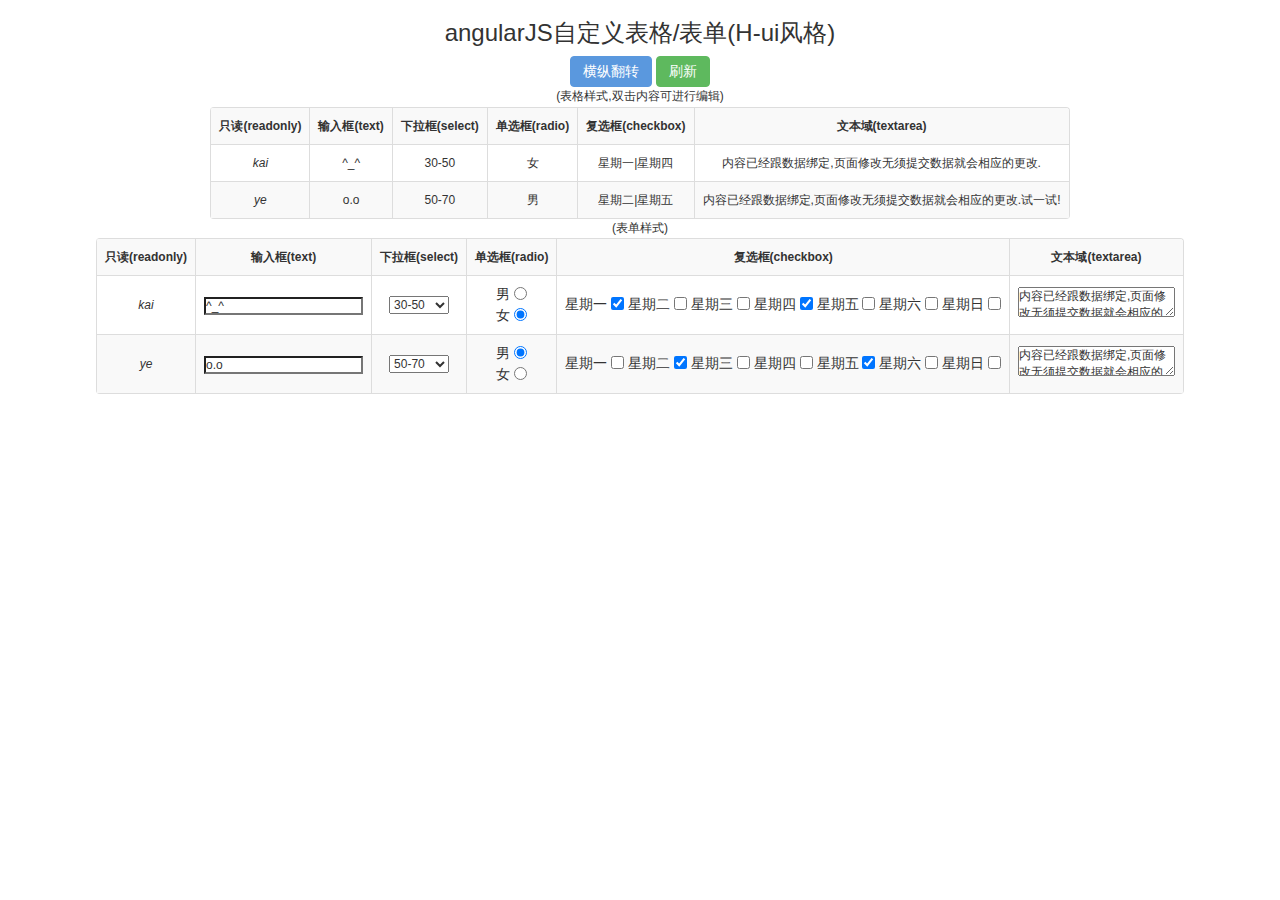
<file: index.html>
<!--Created by luckyqqk on 2015/11/13.-->
<!DOCTYPE html>
<html>
<head>
<meta charset="utf-8">
<script src="js/jquery.min.js"></script>
<script src="js/angular.min.js"></script>
<script src="js/bootstrap-modal.js"></script>
<script src="js/bootstrap-modalmanager.js"></script>
<script src="js/custom-html-label.js"></script>
<script src="test.js"></script>
<link rel="stylesheet" href="css/H-ui.min.css">
</head>
<body>
	<h3 align="center">angularJS自定义表格/表单(H-ui风格)</h3>
	<div class="container">
		<div ng-app="testApp" ng-controller="testController">
			<html-layer></html-layer>
			<div align="center">
				<button ng-click="changeWise()" class="btn btn-primary radius">横纵翻转</button>
				<a type="button" href="javascript:location.replace(location.href);" class="btn btn-success radius">刷新</a>
			</div>
			<div align="center">
				(表格样式,双击内容可进行编辑)
				<html-table></html-table>
			</div>
			<div align="center">
				(表单样式)
				<html-form></html-form>
			</div>
		</div>
	</div>
</body>
</html>
</file>
<file: css/H-ui.min.css>
/* -----------H-ui前端框架-------------
* H-ui.css v2.1.36
* http://www.h-ui.net/
* Created & Modified by guojunhui
* Date modified 2015.11.18
*
* Copyright 2013-2015 北京颖杰联创科技有限公司 All rights reserved.
* Licensed under MIT license.
* http://opensource.org/licenses/MIT
*
*/
@charset "utf-8";
* {
    word-wrap: break-word
}

html, body, h1, h2, h3, h4, h5, h6, hr, p, iframe, dl, dt, dd, ul, ol, li, pre, form, button, input, textarea, th, td, fieldset {
    margin: 0;
    padding: 0
}

ul, ol, dl {
    list-style-type: none
}

html, body {
    *position: static
}

html {
    font-family: sans-serif;
    -webkit-text-size-adjust: 100%;
    -ms-text-size-adjust: 100%
}

address, caption, cite, code, dfn, em, th, var {
    font-style: normal;
    font-weight: 400
}

input, button, textarea, select, optgroup, option {
    font-family: inherit;
    font-size: inherit;
    font-style: inherit;
    font-weight: inherit
}

input, button {
    overflow: visible;
    vertical-align: middle;
    outline: 0
}

input[type="submit"], input[type="reset"], input[type="button"], input[type="text"], input[type="password"] {
    -webkit-appearance: none;
    outline: 0
}

body, th, td, button, input, select, textarea {
    font-family: "Microsoft Yahei", "Hiragino Sans GB", "Helvetica Neue", Helvetica, tahoma, arial, "WenQuanYi Micro Hei", Verdana, sans-serif, "\5B8B\4F53";
    font-size: 12px;
    color: #333;
    -webkit-font-smoothing: antialiased;
    -moz-osx-font-smoothing: grayscale
}

body {
    line-height: 1.6
}

h1, h2, h3, h4, h5, h6 {
    font-size: 100%
}

a, area {
    outline: 0;
    blr: expression(this.onFocus=this.blur())
}

a {
    text-decoration: none;
    cursor: pointer
}

a:hover {
    text-decoration: underline;
    outline: 0
}

a.ie6:hover {
    zoom: 1
}

a:focus {
    outline: 0
}

a:hover, a:active {
    outline: 0
}

:focus {
    outline: 0
}

sub, sup {
    vertical-align: baseline
}

button, input[type="button"], input[type="submit"] {
    line-height: normal !important
}

img {
    border: 0;
    vertical-align: middle
}

a img, img {
    -ms-interpolation-mode: bicubic
}

* html {
    overflow: -moz-scrollbars-vertical;
    zoom: expression(function(ele){ele.style.zoom = "1";document.execCommand("BackgroundImageCache",false,true)}(this))
}

header, footer, section, aside, details, menu, article, section, nav, address, hgroup, figure, figcaption, legend {
    display: block;
    margin: 0;
    padding: 0
}

time {
    display: inline
}

audio, canvas, video {
    display: inline-block;
    *display: inline;
    *zoom: 1
}

audio:not([controls]) {
    display: none
}

legend {
    width: 100%;
    margin-bottom: 20px;
    font-size: 21px;
    line-height: 40px;
    border: 0;
    border-bottom: 1px solid #e5e5e5
}

legend small {
    font-size: 15px;
    color: #999
}

svg:not(:root) {
    overflow: hidden
}

fieldset {
    border-width: 0;
    padding: .35em .625em .75em;
    margin: 0 2px;
    border: 1px solid #c0c0c0
}

input[type="number"]::-webkit-inner-spin-button, input[type="number"]::-webkit-outer-spin-button {
    height: auto
}

input[type="search"] {
    -webkit-appearance: textfield
}

input[type="search"]::-webkit-search-cancel-button, input[type="search"]::-webkit-search-decoration {
    -webkit-appearance: none
}

.cl:after, .clearfix:after {
    content: "\20";
    display: block;
    height: 0;
    clear: both;
    visibility: hidden
}

.cl, .clearfix {
    zoom: 1
}

.row {
    box-sizing: border-box
}

[class^="col-"], [class*=" col-"] {
    box-sizing: border-box;
    float: left;
    min-height: 1px;
    position: relative
}

.col-1 {
    width: 8.33333%
}

.col-2 {
    width: 16.66667%
}

.col-3 {
    width: 25%
}

.col-4 {
    width: 33.33333%
}

.col-5 {
    width: 41.66667%
}

.col-6 {
    width: 50%
}

.col-7 {
    width: 58.33333%
}

.col-8 {
    width: 66.66667%
}

.col-9 {
    width: 75%
}

.col-10 {
    width: 83.33333%
}

.col-11 {
    width: 91.66667%
}

.col-12 {
    width: 100%
}

.col-offset-0 {
    margin-left: 0
}

.col-offset-1 {
    margin-left: 8.33333%
}

.col-offset-2 {
    margin-left: 16.66667%
}

.col-offset-3 {
    margin-left: 25%
}

.col-offset-4 {
    margin-left: 33.33333%
}

.col-offset-5 {
    margin-left: 41.66667%
}

.col-offset-6 {
    margin-left: 50%
}

.col-offset-7 {
    margin-left: 58.33333%
}

.col-offset-8 {
    margin-left: 66.66667%
}

.col-offset-9 {
    margin-left: 75%
}

.col-offset-10 {
    margin-left: 83.33333%
}

.col-offset-11 {
    margin-left: 91.66667%
}

.col-push-0 {
    position: relative;
    left: 0;
    right: auto
}

.col-pull-0 {
    right: 0;
    left: auto
}

.col-push-1 {
    left: 8.33333%;
    right: auto
}

.col-pull-1 {
    right: 8.33333%;
    left: auto
}

.col-push-2 {
    left: 16.66667%;
    right: auto
}

.col-pull-2 {
    right: 16.66667%;
    left: auto
}

.col-push-3 {
    left: 25%;
    right: auto
}

.col-pull-3 {
    right: 25%;
    left: auto
}

.col-push-4 {
    left: 33.33333%;
    right: auto
}

.col-pull-4 {
    right: 33.33333%;
    left: auto
}

.col-push-5 {
    left: 41.66667%;
    right: auto
}

.col-pull-5 {
    right: 41.66667%;
    left: auto
}

.col-push-6 {
    left: 50%;
    right: auto
}

.col-pull-6 {
    right: 50%;
    left: auto
}

.col-push-7 {
    left: 58.33333%;
    right: auto
}

.col-pull-7 {
    right: 58.33333%;
    left: auto
}

.col-push-8 {
    left: 66.66667%;
    right: auto
}

.col-pull-8 {
    right: 66.66667%;
    left: auto
}

.col-push-9 {
    left: 75%;
    right: auto
}

.col-pull-9 {
    right: 75%;
    left: auto
}

.col-push-10 {
    left: 83.33333%;
    right: auto
}

.col-pull-10 {
    right: 83.33333%;
    left: auto
}

.col-push-11 {
    left: 91.66667%;
    right: auto
}

.col-pull-11 {
    right: 91.66667%;
    left: auto
}

.col-1-1 {
    width: 100%
}

.col-2-1 {
    width: 50%
}

.col-3-1 {
    width: 33.333333%
}

.col-3-2 {
    width: 66.666667%
}

.col-4-1 {
    width: 25%
}

.col-4-3 {
    width: 75%
}

.col-5-1 {
    width: 20%
}

.col-5-2 {
    width: 40%
}

.col-5-3 {
    width: 60%
}

.col-5-4 {
    width: 80%
}

.col-6-1 {
    width: 16.666667%
}

.col-6-5 {
    width: 83.333333%
}

@media (max-width: 767px) {
    .responsive [class^="col-"], .responsive [class*=" col-"] {
        float: none !important;
        width: auto !important
    }

    .responsive [class^="col-offset-"], .responsive [class*=" col-offset-"] {
        margin-left: 0 !important
    }
}

@media (min-width: 768px) {
    .col-sm-1, .col-sm-10, .col-sm-11, .col-sm-12, .col-sm-2, .col-sm-3, .col-sm-4, .col-sm-5, .col-sm-6, .col-sm-7, .col-sm-8, .col-sm-9 {
        float: left
    }

    .col-sm-12 {
        width: 100%
    }

    .col-sm-11 {
        width: 91.66666666666666%
    }

    .col-sm-10 {
        width: 83.33333333333334%
    }

    .col-sm-9 {
        width: 75%
    }

    .col-sm-8 {
        width: 66.66666666666666%
    }

    .col-sm-7 {
        width: 58.333333333333336%
    }

    .col-sm-6 {
        width: 50%
    }

    .col-sm-5 {
        width: 41.66666666666667%
    }

    .col-sm-4 {
        width: 33.33333333333333%
    }

    .col-sm-3 {
        width: 25%
    }

    .col-sm-2 {
        width: 16.666666666666664%
    }

    .col-sm-1 {
        width: 8.333333333333332%
    }

    .col-sm-pull-12 {
        right: 100%
    }

    .col-sm-pull-11 {
        right: 91.66666666666666%
    }

    .col-sm-pull-10 {
        right: 83.33333333333334%
    }

    .col-sm-pull-9 {
        right: 75%
    }

    .col-sm-pull-8 {
        right: 66.66666666666666%
    }

    .col-sm-pull-7 {
        right: 58.333333333333336%
    }

    .col-sm-pull-6 {
        right: 50%
    }

    .col-sm-pull-5 {
        right: 41.66666666666667%
    }

    .col-sm-pull-4 {
        right: 33.33333333333333%
    }

    .col-sm-pull-3 {
        right: 25%
    }

    .col-sm-pull-2 {
        right: 16.666666666666664%
    }

    .col-sm-pull-1 {
        right: 8.333333333333332%
    }

    .col-sm-pull-0 {
        right: 0
    }

    .col-sm-push-12 {
        left: 100%
    }

    .col-sm-push-11 {
        left: 91.66666666666666%
    }

    .col-sm-push-10 {
        left: 83.33333333333334%
    }

    .col-sm-push-9 {
        left: 75%
    }

    .col-sm-push-8 {
        left: 66.66666666666666%
    }

    .col-sm-push-7 {
        left: 58.333333333333336%
    }

    .col-sm-push-6 {
        left: 50%
    }

    .col-sm-push-5 {
        left: 41.66666666666667%
    }

    .col-sm-push-4 {
        left: 33.33333333333333%
    }

    .col-sm-push-3 {
        left: 25%
    }

    .col-sm-push-2 {
        left: 16.666666666666664%
    }

    .col-sm-push-1 {
        left: 8.333333333333332%
    }

    .col-sm-push-0 {
        left: 0
    }

    .col-sm-offset-12 {
        margin-left: 100%
    }

    .col-sm-offset-11 {
        margin-left: 91.66666666666666%
    }

    .col-sm-offset-10 {
        margin-left: 83.33333333333334%
    }

    .col-sm-offset-9 {
        margin-left: 75%
    }

    .col-sm-offset-8 {
        margin-left: 66.66666666666666%
    }

    .col-sm-offset-7 {
        margin-left: 58.333333333333336%
    }

    .col-sm-offset-6 {
        margin-left: 50%
    }

    .col-sm-offset-5 {
        margin-left: 41.66666666666667%
    }

    .col-sm-offset-4 {
        margin-left: 33.33333333333333%
    }

    .col-sm-offset-3 {
        margin-left: 25%
    }

    .col-sm-offset-2 {
        margin-left: 16.666666666666664%
    }

    .col-sm-offset-1 {
        margin-left: 8.333333333333332%
    }

    .col-sm-offset-0 {
        margin-left: 0
    }
}

@media (min-width: 992px) {
    .col-md-1, .col-md-10, .col-md-11, .col-md-12, .col-md-2, .col-md-3, .col-md-4, .col-md-5, .col-md-6, .col-md-7, .col-md-8, .col-md-9 {
        float: left
    }

    .col-md-12 {
        width: 100%
    }

    .col-md-11 {
        width: 91.66666666666666%
    }

    .col-md-10 {
        width: 83.33333333333334%
    }

    .col-md-9 {
        width: 75%
    }

    .col-md-8 {
        width: 66.66666666666666%
    }

    .col-md-7 {
        width: 58.333333333333336%
    }

    .col-md-6 {
        width: 50%
    }

    .col-md-5 {
        width: 41.66666666666667%
    }

    .col-md-4 {
        width: 33.33333333333333%
    }

    .col-md-3 {
        width: 25%
    }

    .col-md-2 {
        width: 16.666666666666664%
    }

    .col-md-1 {
        width: 8.333333333333332%
    }

    .col-md-pull-12 {
        right: 100%
    }

    .col-md-pull-11 {
        right: 91.66666666666666%
    }

    .col-md-pull-10 {
        right: 83.33333333333334%
    }

    .col-md-pull-9 {
        right: 75%
    }

    .col-md-pull-8 {
        right: 66.66666666666666%
    }

    .col-md-pull-7 {
        right: 58.333333333333336%
    }

    .col-md-pull-6 {
        right: 50%
    }

    .col-md-pull-5 {
        right: 41.66666666666667%
    }

    .col-md-pull-4 {
        right: 33.33333333333333%
    }

    .col-md-pull-3 {
        right: 25%
    }

    .col-md-pull-2 {
        right: 16.666666666666664%
    }

    .col-md-pull-1 {
        right: 8.333333333333332%
    }

    .col-md-pull-0 {
        right: 0
    }

    .col-md-push-12 {
        left: 100%
    }

    .col-md-push-11 {
        left: 91.66666666666666%
    }

    .col-md-push-10 {
        left: 83.33333333333334%
    }

    .col-md-push-9 {
        left: 75%
    }

    .col-md-push-8 {
        left: 66.66666666666666%
    }

    .col-md-push-7 {
        left: 58.333333333333336%
    }

    .col-md-push-6 {
        left: 50%
    }

    .col-md-push-5 {
        left: 41.66666666666667%
    }

    .col-md-push-4 {
        left: 33.33333333333333%
    }

    .col-md-push-3 {
        left: 25%
    }

    .col-md-push-2 {
        left: 16.666666666666664%
    }

    .col-md-push-1 {
        left: 8.333333333333332%
    }

    .col-md-push-0 {
        left: 0
    }

    .col-md-offset-12 {
        margin-left: 100%
    }

    .col-md-offset-11 {
        margin-left: 91.66666666666666%
    }

    .col-md-offset-10 {
        margin-left: 83.33333333333334%
    }

    .col-md-offset-9 {
        margin-left: 75%
    }

    .col-md-offset-8 {
        margin-left: 66.66666666666666%
    }

    .col-md-offset-7 {
        margin-left: 58.333333333333336%
    }

    .col-md-offset-6 {
        margin-left: 50%
    }

    .col-md-offset-5 {
        margin-left: 41.66666666666667%
    }

    .col-md-offset-4 {
        margin-left: 33.33333333333333%
    }

    .col-md-offset-3 {
        margin-left: 25%
    }

    .col-md-offset-2 {
        margin-left: 16.666666666666664%
    }

    .col-md-offset-1 {
        margin-left: 8.333333333333332%
    }

    .col-md-offset-0 {
        margin-left: 0
    }
}

@media (min-width: 1200px) {
    .col-lg-1, .col-lg-10, .col-lg-11, .col-lg-12, .col-lg-2, .col-lg-3, .col-lg-4, .col-lg-5, .col-lg-6, .col-lg-7, .col-lg-8, .col-lg-9 {
        float: left
    }

    .col-lg-12 {
        width: 100%
    }

    .col-lg-11 {
        width: 91.66666666666666%
    }

    .col-lg-10 {
        width: 83.33333333333334%
    }

    .col-lg-9 {
        width: 75%
    }

    .col-lg-8 {
        width: 66.66666666666666%
    }

    .col-lg-7 {
        width: 58.333333333333336%
    }

    .col-lg-6 {
        width: 50%
    }

    .col-lg-5 {
        width: 41.66666666666667%
    }

    .col-lg-4 {
        width: 33.33333333333333%
    }

    .col-lg-3 {
        width: 25%
    }

    .col-lg-2 {
        width: 16.666666666666664%
    }

    .col-lg-1 {
        width: 8.333333333333332%
    }

    .col-lg-pull-12 {
        right: 100%
    }

    .col-lg-pull-11 {
        right: 91.66666666666666%
    }

    .col-lg-pull-10 {
        right: 83.33333333333334%
    }

    .col-lg-pull-9 {
        right: 75%
    }

    .col-lg-pull-8 {
        right: 66.66666666666666%
    }

    .col-lg-pull-7 {
        right: 58.333333333333336%
    }

    .col-lg-pull-6 {
        right: 50%
    }

    .col-lg-pull-5 {
        right: 41.66666666666667%
    }

    .col-lg-pull-4 {
        right: 33.33333333333333%
    }

    .col-lg-pull-3 {
        right: 25%
    }

    .col-lg-pull-2 {
        right: 16.666666666666664%
    }

    .col-lg-pull-1 {
        right: 8.333333333333332%
    }

    .col-lg-pull-0 {
        right: 0
    }

    .col-lg-push-12 {
        left: 100%
    }

    .col-lg-push-11 {
        left: 91.66666666666666%
    }

    .col-lg-push-10 {
        left: 83.33333333333334%
    }

    .col-lg-push-9 {
        left: 75%
    }

    .col-lg-push-8 {
        left: 66.66666666666666%
    }

    .col-lg-push-7 {
        left: 58.333333333333336%
    }

    .col-lg-push-6 {
        left: 50%
    }

    .col-lg-push-5 {
        left: 41.66666666666667%
    }

    .col-lg-push-4 {
        left: 33.33333333333333%
    }

    .col-lg-push-3 {
        left: 25%
    }

    .col-lg-push-2 {
        left: 16.666666666666664%
    }

    .col-lg-push-1 {
        left: 8.333333333333332%
    }

    .col-lg-push-0 {
        left: 0
    }

    .col-lg-offset-12 {
        margin-left: 100%
    }

    .col-lg-offset-11 {
        margin-left: 91.66666666666666%
    }

    .col-lg-offset-10 {
        margin-left: 83.33333333333334%
    }

    .col-lg-offset-9 {
        margin-left: 75%
    }

    .col-lg-offset-8 {
        margin-left: 66.66666666666666%
    }

    .col-lg-offset-7 {
        margin-left: 58.333333333333336%
    }

    .col-lg-offset-6 {
        margin-left: 50%
    }

    .col-lg-offset-5 {
        margin-left: 41.66666666666667%
    }

    .col-lg-offset-4 {
        margin-left: 33.33333333333333%
    }

    .col-lg-offset-3 {
        margin-left: 25%
    }

    .col-lg-offset-2 {
        margin-left: 16.666666666666664%
    }

    .col-lg-offset-1 {
        margin-left: 8.333333333333332%
    }

    .col-lg-offset-0 {
        margin-left: 0
    }
}

.Hui-wraper, .wp, .container {
    margin-left: auto;
    margin-right: auto;
    text-align: left
}

.container-fluid {
    width: 100%
}

.sd {
    float: right
}

.ct2 .mn {
    float: left
}

.ct2 .sd {
    float: right
}

.ct2_r .leftmenu {
    float: left
}

.ct2_r .mn {
    float: right
}

.ct3 .app {
    float: left;
    margin-right: 20px
}

.ct3 .mn {
    float: left;
    border-left: solid 1px #ddd
}

.ct3 .sd {
    float: right
}

.w-1000 {
    width: 1000px
}

.w-980 {
    width: 980px
}

.w-300 {
    width: 300px
}

.w-200 {
    width: 200px
}

@media (max-width: 1000px) {
    .Hui-wraper, .wp, .container {
        width: auto !important;
        padding: 0 10px !important
    }
}

@media print {
    .Hui-wraper, .container {
        width: auto
    }
}

h1, h2, h3, h4, h5, h6 {
    font-weight: 500;
    line-height: 1.1;
    color: inherit
}

h1 small, h2 small, h3 small, h4 small, h5 small, h6 small, h1 .small, h2 .small, h3 .small, h4 .small, h5 .small, h6 .small {
    font-weight: 400;
    line-height: 1;
    color: #999
}

h1, h2, h3 {
    padding-top: 20px;
    padding-bottom: 10px
}

h1 small, h2 small, h3 small, h1 .small, h2 .small, h3 .small {
    font-size: 65%
}

h4, h5, h6 {
    margin-top: 10px;
    margin-bottom: 10px
}

h4 small, h5 small, h6 small, h4 .small, h5 .small, h6 .small {
    font-size: 75%
}

h1 {
    font-size: 36px
}

h2 {
    font-size: 30px
}

h3 {
    font-size: 24px
}

h4 {
    font-size: 18px
}

h5 {
    font-size: 14px
}

h6 {
    font-size: 12px
}

p {
    margin-bottom: 10px
}

small {
    font-size: 85%
}

b, strong {
    font-weight: bold
}

em {
    font-style: italic
}

cite {
    font-style: normal
}

mark {
    color: #000;
    background: #ff0
}

dfn {
    font-style: italic
}

del {
    font-family: Simsun
}

code, kbd, pre, samp {
    font-family: monospace, serif;
    font-size: 1em
}

pre {
    white-space: pre-wrap
}

.uppercase {
    text-transform: uppercase
}

.lowercase {
    text-transform: lowercase
}

.capitalize {
    text-transform: capitalize
}

.en {
    font-family: Arial !important
}

.text-l {
    text-align: left
}

.text-r {
    text-align: right
}

.text-c {
    text-align: center
}

.va * {
    vertical-align: sub !important;
    *vertical-align: middle !important;
    _vertical-align: middle !important
}

.va-t {
    vertical-align: top !important
}

.va-m {
    vertical-align: middle !important
}

.va-b {
    vertical-align: bottom !important
}

.pos-r {
    position: relative
}

.pos-a {
    position: absolute
}

.pos-f {
    position: fixed
}

.l, .f-l {
    float: left !important;
    _display: inline
}

.r, .f-r {
    float: right !important;
    _display: inline
}

[class*="span"].r, [class*="span"].f-r {
    float: right
}

.left {
    left: 0;
    right: auto
}

.right {
    right: 0;
    left: auto
}

.top {
    top: auto;
    bottom: 0
}

.bottom {
    top: 0;
    bottom: auto
}

.text-overflow {
    overflow: hidden;
    text-overflow: ellipsis;
    white-space: nowrap
}

.line {
    font-size: 0;
    line-height: 0;
    border-top: solid 1px #eee;
    float: none
}

.mt-5 {
    margin-top: 5px
}

.mt-10 {
    margin-top: 10px
}

.mt-15 {
    margin-top: 15px
}

.mt-20 {
    margin-top: 20px
}

.mt-25 {
    margin-top: 25px
}

.mt-30 {
    margin-top: 30px
}

.mt-35 {
    margin-top: 35px
}

.mt-40 {
    margin-top: 40px
}

.mt-50 {
    margin-top: 50px
}

.mb-5 {
    margin-bottom: 5px
}

.mb-10 {
    margin-bottom: 10px
}

.mb-15 {
    margin-bottom: 15px
}

.mb-20 {
    margin-bottom: 20px
}

.mb-30 {
    margin-bottom: 30px
}

.mb-40 {
    margin-bottom: 40px
}

.mb-50 {
    margin-bottom: 50px
}

.ml-5 {
    margin-left: 5px
}

.ml-10 {
    margin-left: 10px
}

.ml-15 {
    margin-left: 15px
}

.ml-20 {
    margin-left: 20px
}

.ml-30 {
    margin-left: 30px
}

.ml-40 {
    margin-left: 40px
}

.ml-50 {
    margin-left: 50px
}

.mr-5 {
    margin-right: 5px
}

.mr-10 {
    margin-right: 10px
}

.mr-15 {
    margin-right: 15px
}

.mr-20 {
    margin-right: 20px
}

.mr-30 {
    margin-right: 30px
}

.mr-40 {
    margin-right: 40px
}

.mr-50 {
    margin-right: 50px
}

.pt-5 {
    padding-top: 5px
}

.pt-10 {
    padding-top: 10px
}

.pt-20 {
    padding-top: 20px
}

.pb-5 {
    padding-bottom: 5px
}

.pb-10 {
    padding-bottom: 10px
}

.pb-20 {
    padding-bottom: 20px
}

.pl-5 {
    padding-left: 5px
}

.pl-10 {
    padding-left: 10px
}

.pl-20 {
    padding-left: 20px
}

.pr-5 {
    padding-right: 5px
}

.pr-10 {
    padding-right: 10px
}

.pr-20 {
    padding-right: 20px
}

.pd-5 {
    padding: 5px
}

.pd-10 {
    padding: 10px
}

.pd-15 {
    padding: 15px
}

.pd-20 {
    padding: 20px
}

.pd-30 {
    padding: 30px
}

.pd-40 {
    padding: 40px
}

.bk-gray {
    border: solid 1px #eee
}

.radius {
    border-radius: 4px;
    overflow: hidden
}

.size-MINI.radius {
    border-radius: 3px
}

.size-L.radius {
    border-radius: 5px
}

.size-XL.radius {
    border-radius: 6px
}

.round {
    border-radius: 50%;
    overflow: hidden
}

.box-shadow {
    -webkit-box-shadow: 0 1px 2px rgba(0, 0, 0, 0.1);
    box-shadow: 0 1px 2px rgba(0, 0, 0, 0.1)
}

.text-shadow {
    -webkit-text-shadow: 0 0 2px rgba(0, 0, 0, 0.2);
    text-shadow: 0 0 2px rgba(0, 0, 0, 0.2)
}

.pipe {
    margin: 0 5px;
    color: #CCC;
    font-size: 10px !important
}

.f-12 {
    font-size: 12px
}

.f-14 {
    font-size: 14px
}

.f-16 {
    font-size: 16px
}

.f-18 {
    font-size: 18px
}

.f-20 {
    font-size: 20px
}

.f-24 {
    font-size: 24px
}

.f-26 {
    font-size: 26px
}

.f-28 {
    font-size: 28px
}

.f-30 {
    font-size: 30px
}

.lh-16 {
    line-height: 16px
}

.lh-18 {
    line-height: 18px
}

.lh-20 {
    line-height: 20px
}

.lh-22 {
    line-height: 22px
}

.lh-24 {
    line-height: 24px
}

.lh-26 {
    line-height: 26px
}

.lh-28 {
    line-height: 28px
}

.lh-30 {
    line-height: 30px
}

.l16 {
    line-height: 16px
}

.l18 {
    line-height: 18px
}

.l20 {
    line-height: 20px
}

.l22 {
    line-height: 22px
}

.l-24 {
    line-height: 24px
}

.l-26 {
    line-height: 26px
}

.l-28 {
    line-height: 28px
}

.l-30 {
    line-height: 30px
}

body {
    background-color: #fff;
    color: #333
}

.bg-fff {
    background-color: #fff
}

a {
    color: #333
}

a:hover {
    color: #06c
}

.c-primary, .c-primary a, a.c-primary {
    color: #5a98de
}

.c-primary a:hover, a.c-primary:hover {
    color: #5a98de
}

.c-secondary, .c-secondary a, a.c-secondary {
    color: #555
}

.c-secondary a:hover, a.c-secondary:hover {
    color: #555
}

.c-success, .c-success a, a.c-success {
    color: #5eb95e
}

.c-success a:hover, a.c-success:hover {
    color: #5eb95e
}

.c-danger, .c-danger a, a.c-danger {
    color: #dd514c
}

.c-danger a:hover, a.c-danger:hover {
    color: #dd514c
}

.c-warning, .c-warning a, a.c-warning {
    color: #f37b1d
}

.c-warning a:hover, a.c-warning:hover {
    color: #f37b1d
}

.c-error, .c-error a, a.c-error {
    color: #c00
}

.c-error a:hover, a.c-error:hover {
    color: #c00
}

.c-333, .c-333 a, a.c-333 {
    color: #333
}

.c-333 a:hover, a.c-333:hover {
    color: #333
}

.c-666, .c-666 a, a.c-666 {
    color: #666
}

.c-666 a:hover, a.c-666:hover {
    color: #666
}

.c-999, .c-999 a, a.c-999 {
    color: #999
}

.c-999 a:hover, a.c-999:hover {
    color: #999
}

.c-red, .c-red a, a.c-red {
    color: red
}

.c-red a:hover, a.c-red:hover {
    color: red
}

.c-green, .c-green a, a.c-green {
    color: green
}

.c-red a:hover, a.c-red:hover {
    color: green
}

.c-blue, .c-blue a, a.c-blue {
    color: blue
}

.c-blue a:hover, a.c-blue:hover {
    color: blue
}

.c-white, .c-white a, a.c-white {
    color: white
}

.c-white a:hover, a.c-white:hover {
    color: white
}

.c-black, .c-black a {
    color: black
}

.c-black a:hover, a.c-black:hover {
    color: black
}

.c-orange, .c-orange a, a.c-orange {
    color: orange
}

.c-orange a:hover, a.c-orange:hover {
    color: orange
}

abbr[title], abbr[data-original-title] {
    cursor: help;
    border-bottom: 1px dotted #999
}

abbr.initialism {
    font-size: 90%;
    text-transform: uppercase
}

address {
    display: block;
    margin-bottom: 20px;
    font-style: normal;
    line-height: 20px
}

blockquote {
    padding: 0 0 0 15px;
    margin: 0 0 20px;
    border-left: 5px solid #eee
}

blockquote p {
    margin-bottom: 0;
    font-size: 17.5px;
    font-weight: 300;
    line-height: 1.25
}

blockquote small {
    display: block;
    line-height: 20px;
    color: #999
}

blockquote small:before {
    content: '\2014 \00A0'
}

blockquote.text-r {
    padding-right: 15px;
    padding-left: 0;
    border-right: 5px solid #eee;
    border-left: 0
}

blockquote.text-r p, blockquote.text-r small {
    text-align: right
}

blockquote.text-r small:before {
    content: ''
}

blockquote.text-r small:after {
    content: '\00A0 \2014'
}

q:before, q:after, blockquote:before, blockquote:after {
    content: ""
}

q {
    quotes: "\201C" "\201D" "\2018" "\2019"
}

sub, sup {
    position: relative;
    font-size: 75%;
    line-height: 0;
    vertical-align: baseline
}

sup {
    top: -0.5em
}

sub {
    bottom: -0.25em
}

.content {
    position: relative;
    font-size: 14px;
    line-height: 1.6;
    overflow: hidden;
    text-align: left
}

.content h3 {
    margin-top: 20px;
    font-size: 16px
}

.content p {
    margin-top: 20px
}

.indent {
    text-indent: 2em
}

.content img {
    max-width: 100%
}

.content ul {
    text-indent: 2em
}

@media (max-width: 480px) {
    .content img {
        max-width: 100% !important;
        height: auto !important;
        width: expression(this.width>320 ? "320px":this.width) !important
    }

    * html .content img {
        width: expression(this.width>320&&this.width>this.height?320:auto)
    }
}

ul.unstyled, ol.unstyled {
    margin-left: 0;
    list-style: none
}

ul.inline, ol.inline {
    margin-left: 0;
    list-style: none
}

ul.inline > li, ol.inline > li {
    display: inline-block;
    *display: inline;
    padding-right: 5px;
    padding-left: 5px;
    *zoom: 1
}

.tlist li {
    line-height: 22px;
    overflow: hidden;
    white-space: nowrap;
    text-overflow: ellipsis
}

.dot-1 {
    padding-left: 10px;
    background: url(../images/dot_1.gif) no-repeat 3px center
}

.box-1 {
    padding-left: 10px;
    background: url(../images/box_1.gif) no-repeat 3px center
}

.jt-1 {
    padding-left: 18px;
    background: url(../images/jt_1.gif) no-repeat 3px center
}

.jt-2 {
    padding-left: 18px;
    background: url(../images/jt_2.gif) no-repeat 3px center
}

.jt-3 {
    padding-left: 18px;
    background: url(../images/jt_3.gif) no-repeat 3px center
}

.top-list li {
    height: 20px;
    line-height: 20px;
    margin-bottom: 15px;
    overflow: hidden;
    padding-left: 30px;
    position: relative;
    text-overflow: ellipsis;
    vertical-align: bottom;
    white-space: nowrap
}

.top-list em {
    background-color: #f8f8f8;
    border: 1px solid #ebebeb;
    color: #333;
    height: 18px;
    left: 0;
    line-height: 18px;
    position: absolute;
    text-align: center;
    top: 0;
    width: 20px;
    font-style: normal
}

.top-list .top em {
    background-color: #390;
    border: 0;
    color: #fff;
    height: 20px;
    line-height: 20px;
    width: 22px
}

.top-list .date {
    color: #999;
    font-size: 12px;
    position: absolute;
    right: 0;
    top: 0
}

.tlist .time {
    font-size: 12px;
    font-family: Arial;
    color: #999
}

@media (max-width: 767px) {
    .tlist li {
        position: relative;
        font-size: 18px;
        border-bottom: 1px solid #eee
    }

    .tlist li a {
        display: block;
        padding: .7em 30px .7em 12px
    }

    .dot_1 {
        padding-left: 0
    }

    .night .tlist li {
        border-bottom: 1px solid #1f1f1f
    }

    .tlist .time {
        display: none
    }

    .tlist i {
        background: url(../images/article/arrow.png) no-repeat 0 0;
        background-size: 9px auto;
        height: 15px;
        margin-top: -7px;
        position: absolute;
        right: 10px;
        top: 50%;
        width: 9px
    }

    .night .tlist i {
        background-position: 0 -75px
    }
}

.dl-horizontal dt {
    float: left;
    width: 160px;
    overflow: hidden;
    clear: left;
    text-align: right;
    text-overflow: ellipsis;
    white-space: nowrap
}

.dl-horizontal dd {
    margin-left: 180px
}

.hide {
    display: none
}

[hidden] {
    display: none
}

.hidden {
    display: none !important;
    visibility: hidden !important
}

.f-hide {
    font: 0/0 a;
    color: transparent;
    text-shadow: none;
    background-color: transparent;
    border: 0
}

[class*="span"].hide, .row-fluid [class*="span"].hide {
    display: none
}

.show {
    display: block
}

.invisible {
    visibility: hidden
}

.input-text, .btn, .input-text.size-M, .btn.size-M {
    font-size: 14px;
    height: 31px;
    line-height: 1.42857;
    padding: 4px
}

a.btn, a.btn.size-M, span.btn, span.btn.size-M {
    line-height: 21px
}

.btn, .btn.size-M {
    padding: 4px 12px
}

.input-text.size-MINI, .btn.size-MINI {
    font-size: 12px;
    height: 23px;
    padding: 1px 2px;
    line-height: 1.42857
}

a.btn.size-MINI, span.btn.size-MINI {
    line-height: 21px
}

.btn.size-MINI {
    padding: 1px 4px
}

.input-text.size-S, .btn.size-S {
    font-size: 12px;
    height: 27px;
    padding: 3px;
    line-height: 1.42857
}

a.btn.size-S, span.btn.size-S {
    line-height: 19px
}

.btn.size-S {
    padding: 3px 8px
}

.input-text.size-L, .btn.size-L {
    font-size: 16px;
    height: 41px;
    padding: 8px
}

a.btn.size-L, span.btn.size-L {
    line-height: 23px
}

.btn.size-L {
    padding: 8px 16px
}

.input-text.size-XL, .btn.size-XL {
    font-size: 18px;
    height: 48px;
    padding: 10px
}

a.btn.size-XL, span.btn.size-XL {
    line-height: 26px
}

.btn.size-XL {
    padding: 10px 24px
}

@media (max-width: 767px) {
    .responsive .input-text.size-MINI, .responsive .btn.size-MINI {
        height: 24px
    }

    .responsive .input-text.size-S, .responsive .btn.size-S {
        font-size: 14px;
        height: 30px
    }

    .responsive .input-text, .btn, .responsive .input-text.size-M, .responsive .btn.size-M {
        font-size: 16px;
        height: 36px
    }

    .responsive .input-text.size-L, .responsive .btn.size-L {
        font-size: 18px;
        height: 42px
    }

    .responsive .input-text.size-XL, .responsive .btn.size-XL {
        font-size: 20px;
        height: 48px
    }
}

code {
    padding: 0 3px 2px;
    font-family: Monaco, Menlo, Consolas, "Courier New", monospace
}

pre .title, pre .keyword, pre .body, pre .des {
    color: #333
}

pre {
    display: block;
    font-family: Monaco, Menlo, Consolas, "Courier New", monospace;
    padding: 9.5px;
    margin-bottom: 10px;
    font-size: 12px;
    line-height: 20px;
    word-break: break-all;
    word-wrap: break-word;
    white-space: pre;
    white-space: pre-wrap;
    background-color: #f5f5f5;
    border: 1px solid #ccc;
    border-radius: 4px;
    color: #333
}

.prettyprint {
    margin-bottom: 20px;
    padding: 8px;
    background-color: #f7f7f9;
    border: 1px solid #e1e1e8
}

.prettyprint .com {
    color: #998;
    font-style: italic
}

.prettyprint .tag {
    color: #007
}

.prettyprint .lit {
    color: #195f91
}

.prettyprint .pun, .prettyprint .opn, .prettyprint .clo {
    color: #93a1a1
}

.prettyprint .fun {
    color: #dc322f
}

.prettyprint .str, .prettyprint .atv {
    color: #D14
}

.prettyprint .kwd, .prettyprint .prettyprint .tag {
    color: #1e347b
}

.prettyprint .typ, .prettyprint .atn, .prettyprint .dec, .prettyprint .var {
    color: teal
}

.prettyprint .pln {
    color: #48484c
}

.prettyprint.linenums {
    box-shadow: inset 40px 0 0 #fbfbfc, inset 41px 0 0 #ececf0
}

.pre-scrollable {
    max-height: 340px;
    overflow-y: scroll
}

ol.linenums {
    list-style: decimal outside none;
    margin-left: 20px
}

ol.linenums li {
    line-height: 28px;
    padding-left: 10px
}

pre ol.linenums {
    margin: 0 0 0 33px
}

pre ol.linenums li {
    padding-left: 12px;
    color: #bbb;
    line-height: 18px;
    text-shadow: 0 1px 0 #fff
}

@media (max-width: 767px) {
    pre ol.linenums {
        margin-left: 0;
        list-style: none
    }

    ol.linenums li {
        padding-left: 0
    }

    .prettyprint.linenums {
        box-shadow: inset 0 0 0 #fbfbfc, inset 0 0 0 #ececf0
    }
}

table {
    /*width: 90%;*/
    empty-cells: show;
    background-color: transparent;
    border-collapse: collapse;
    border-spacing: 0
}

table th {
    text-align: left;
    font-weight: 400
}

.table th {
    font-weight: bold
}

.table th, .table td {
    padding: 8px;
    line-height: 20px
}

.table td {
    text-align: center
}

.table tbody tr.success > td {
    background-color: #dff0d8
}

.table tbody tr.error > td {
    background-color: #f2dede
}

.table tbody tr.warning > td {
    background-color: #fcf8e3
}

.table tbody tr.info > td {
    background-color: #d9edf7
}

.table tbody + tbody {
    border-top: 2px solid #ddd
}

.table .table {
    background-color: #fff
}

.table-border {
    border-top: 1px solid #ddd
}

.table-border th, .table-border td {
    border-bottom: 1px solid #ddd
}

.table-bg thead th {
    background-color: #f5fafe
}

.table-bordered {
    border: 1px solid #ddd;
    border-collapse: separate;
    *border-collapse: collapse;
    border-left: 0
}

.table-bordered th, .table-bordered td {
    border-left: 1px solid #ddd
}

.table-border.table-bordered {
    border-bottom: 0
}

.table-striped tbody > tr:nth-child(odd) > td, .table-striped tbody > tr:nth-child(odd) > th {
    background-color: #f9f9f9
}

.table-condensed th, .table-condensed td {
    padding: 4px 5px
}

.table-hover tbody tr:hover td, .table-hover tbody tr:hover th {
    background-color: #f5f5f5
}

.table tbody tr.selected td {
    background-color: #f3f3f3
}

.table tbody tr.active, .table tbody tr.active > td, .table tbody tr.active > th, .table tbody tr .active {
    background-color: #f5f5f5 !important
}

.table tbody tr.success, .table tbody tr.success > td, .table tbody tr.success > th, .table tbody tr .success {
    background-color: #dff0d8 !important
}

.table tbody tr.warning, .table tbody tr.warning > td, .table tbody tr.warning > th, .table tbody tr .warning {
    background-color: #fcf8e3 !important
}

.table tbody tr.danger, .table tbody tr.danger > td, .table tbody tr.danger > th, .table tbody tr .danger {
    background-color: #f2dede !important
}

.table .text-c th, .table .text-c td {
    text-align: center
}

.table .text-r th, .table .text-r td {
    text-align: right
}

.table th.text-l, .table td.text-l {
    text-align: left !important
}

.table th.text-c, .table td.text-c {
    text-align: center !important
}

.table th.text-r, .table td.text-r {
    text-align: right !important
}

table.dataTable {
    border-collapse: separate;
    border-spacing: 0;
    clear: both
}

table.dataTable thead .sorting_asc, table.dataTable thead .sorting_desc, table.dataTable thead .sorting {
    cursor: pointer;
    background-repeat: no-repeat;
    background-position: right center
}

table.dataTable thead .sorting {
    background-image: url(../images/sort_both.png)
}

table.dataTable thead .sorting_asc {
    background-image: url(../images/sort_asc.png)
}

table.dataTable thead .sorting_desc {
    background-image: url(../images/sort_desc.png)
}

.dataTable td.sorting_1 {
    background-color: #f5fafe
}

.dataTables_wrapper .dataTables_length {
    float: left;
    padding-bottom: 20px
}

.dataTables_wrapper .dataTables_length .select {
    width: 50px
}

.dataTables_wrapper .dataTables_filter {
    float: right;
    text-align: right
}

.dataTables_wrapper .dataTables_filter .input-text {
    width: auto
}

.dataTables_wrapper .dataTables_info {
    clear: both;
    float: left;
    padding-top: 10px;
    font-size: 14px;
    color: #666
}

.dataTables_wrapper .dataTables_paginate {
    float: right;
    padding-top: 10px;
    text-align: right
}

.dataTables_wrapper .dataTables_paginate .paginate_button {
    border: 1px solid #ccc;
    cursor: pointer;
    display: inline-block;
    margin-left: 2px;
    text-align: center;
    text-decoration: none;
    color: #666;
    height: 26px;
    line-height: 26px;
    text-decoration: none;
    margin: 0 0 6px 6px;
    padding: 0 10px;
    font-size: 14px
}

.dataTables_wrapper .dataTables_paginate .paginate_button:hover, .dataTables_wrapper .dataTables_paginate .paginate_button.current, .dataTables_wrapper .dataTables_paginate .paginate_button.current:hover {
    background: #5a98de;
    color: #fff
}

@media (max-width: 767px) {
    table-responsive {
        width: 100%;
        margin-bottom: 15px;
        overflow-x: scroll;
        overflow-y: hidden;
        border: 1px solid #ddd;
        -ms-overflow-style: -ms-autohiding-scrollbar;
        -webkit-overflow-scrolling: touch
    }

    table-responsive > .table {
        margin-bottom: 0
    }

    table-responsive > .table > thead > tr > th, table-responsive > .table > tbody > tr > th, table-responsive > .table > tfoot > tr > th, table-responsive > .table > thead > tr > td, table-responsive > .table > tbody > tr > td, table-responsive > .table > tfoot > tr > td {
        white-space: nowrap
    }

    table-responsive > .table-bordered {
        border: 0
    }

    table-responsive > .table-bordered > thead > tr > th:first-child, table-responsive > .table-bordered > tbody > tr > th:first-child, table-responsive > .table-bordered > tfoot > tr > th:first-child, table-responsive > .table-bordered > thead > tr > td:first-child, table-responsive > .table-bordered > tbody > tr > td:first-child, table-responsive > .table-bordered > tfoot > tr > td:first-child {
        border-left: 0
    }

    table-responsive > .table-bordered > thead > tr > th:last-child, table-responsive > .table-bordered > tbody > tr > th:last-child, table-responsive > .table-bordered > tfoot > tr > th:last-child, table-responsive > .table-bordered > thead > tr > td:last-child, table-responsive > .table-bordered > tbody > tr > td:last-child, table-responsive > .table-bordered > tfoot > tr > td:last-child {
        border-right: 0
    }

    table-responsive > .table-bordered > tbody > tr:last-child > th, table-responsive > .table-bordered > tfoot > tr:last-child > th, table-responsive > .table-bordered > tbody > tr:last-child > td, table-responsive > .table-bordered > tfoot > tr:last-child > td {
        border-bottom: 0
    }
}

.input-text, .textarea {
    box-sizing: border-box;
    border: solid 1px #ddd;
    width: 100%;
    -webkit-transition: all .2s linear 0s;
    -moz-transition: all .2s linear 0s;
    -o-transition: all .2s linear 0s;
    transition: all .2s linear 0s
}

.textarea {
    height: 100px;
    resize: none;
    font-size: 14px;
    padding: 4px
}

.textarea-numberbar {
    position: absolute;
    right: 20px;
    bottom: 5px;
    z-index: 1;
    margin-bottom: 0
}

.textarea-length {
    font-style: normal
}

.input-text:hover, .textarea:hover {
    border: solid 1px #3bb4f2
}

.input-text.focus, textarea.focus {
    border: solid 1px #0f9ae0 \9;
    border-color: rgba(82, 168, 236, 0.8);
    box-shadow: 0 1px 1px rgba(0, 0, 0, 0.075) inset, 0 0 8px rgba(102, 175, 233, 0.6)
}

.input-text.disabled, .textarea.disabled, .input-text.disabled.focus, .textarea.disabled.focus {
    background-color: #ededed;
    cursor: default;
    border-color: #ddd;
    -webkit-box-shadow: inset 0 2px 2px #e8e7e7;
    -moz-box-shadow: inset 0 2px 2px #e8e7e7;
    box-shadow: inset 0 2px 2px #e8e7e7
}

.input-text.disabled, .textarea.disabled {
    background-color: #e6e6e6;
    cursor: default
}

.input-text.box-shadow, .textarea.box-shadow {
    -ms-box-shadow: inset 0 1px 1px rgba(0, 0, 0, 0.075);
    -webkit-box-shadow: inset 0 1px 1px rgba(0, 0, 0, 0.075);
    box-shadow: inset 0 1px 1px rgba(0, 0, 0, 0.075)
}

.input-text.inline {
    display: inline-block;
    width: auto
}

input[type="radio"], input[type="checkbox"] {
    line-height: normal;
    margin-top: -4px
}

.check-box, .radio-box {
    display: inline-block;
    box-sizing: border-box;
    cursor: pointer;
    position: relative;
    padding-left: 30px;
    padding-right: 20px
}

.icheckbox, .icheckbox-red, .icheckbox-green, .icheckbox-blue, .icheckbox-aero, .icheckbox-grey, .icheckbox-orange, .icheckbox-yellow, .icheckbox-pink, .icheckbox-purple, .iradio, .iradio-red, .iradio-green, .iradio-blue, .iradio-aero, .iradio-grey, .iradio-orange, .iradio-yellow, .iradio-pink, .iradio-purple {
    position: absolute;
    top: 4px;
    left: 0
}

@media (max-width: 767px) {
    .responsive .check-box, .responsive .radio-box {
        display: block
    }
}

.select-box {
    border: solid 1px #ddd;
    box-sizing: border-box;
    vertical-align: middle;
    width: 100%;
    display: inline-block
}

.select {
    border: solid 1px #ddd;
    box-sizing: border-box;
    cursor: pointer;
    line-height: normal;
    font-weight: normal;
    width: 100%
}

.select-box .select {
    border: 0
}

.select-box.inline, .select-box.inline .select {
    width: auto
}

.select-box, .select-box.size-M {
    height: 31px;
    padding: 4px 5px
}

.select, .size-M .select {
    font-size: 14px
}

.select-box.size-MINI {
    height: 23px;
    padding: 0 5px
}

.size-MINI .select {
    font-size: 12px
}

.select-box.size-S {
    height: 27px;
    padding: 3px 5px
}

.size-S .select {
    font-size: 12px
}

.select-box.size-L {
    height: 41px;
    padding: 8px 5px
}

.size-L .select {
    font-size: 16px
}

.select-box.size-XL {
    height: 48px;
    padding: 10px 5px
}

.size-XL .select {
    font-size: 18px
}

@media (max-width: 767px) {
    .responsive .select-box {
        border: 0
    }

    .responsive .select-box .select, .responsive .select {
        border: solid 1px #ddd;
        padding: 10px;
        font-size: 16px
    }

    .responsive .select-box, .responsive .select-box.size-M, .responsive .select-box.size-MINI, .responsive .select-box.size-S, .responsive .select-box.size-L, .responsive .select-box.size-XL {
        height: auto;
        padding: 0
    }
}

.select-wrapper {
    position: relative;
    display: inline-block;
    font-size: 14px;
    cursor: default
}

.select-default {
    zoom: 1;
    display: block;
    padding-left: 10px;
    padding-right: 30px;
    background-color: #fff;
    border: solid 1px #d0d0d0;
    height: 34px;
    line-height: 34px
}

.jsselect.radius {
    overflow: visible
}

.jsselect.radius .select-default {
    border-radius: 4px
}

.jsselect.radius .select-list {
    border-radius: 4px;
    border-top-left-radius: 0;
    border-top-right-radius: 0
}

.select-icon {
    position: absolute;
    height: 8px;
    width: 12px;
    right: 10px;
    top: 50%;
    margin-top: -4px;
    background: url(../images/iconpic-arrow-down2.png) no-repeat center
}

.unselectable {
    -moz-user-select: none;
    -khtml-user-select: none;
    -webkit-user-select: none;
    -o-user-select: none;
    user-select: none
}

.select-list {
    position: absolute;
    left: 0;
    right: 0;
    top: 100%;
    z-index: 1;
    line-height: 34px;
    max-height: 320px;
    overflow: auto;
    _height: expression(this.scrollHeight>319 ? "320px":"auto");
    background-color: #fff;
    background-clip: padding-box;
    -moz-box-shadow: 0 1px 2px rgba(0, 1, 1, 0.2);
    -webkit-box-shadow: 0 1px 2px rgba(0, 1, 1, 0.2);
    box-shadow: 0 1px 2px rgba(0, 1, 1, 0.2);
    box-sizing: border-box;
    border: solid 1px #d0d0d0;
    behavior: url(../lib/ie-css3.htc)
}

.select-item {
    margin: 0;
    padding: 0
}

.select-option {
    background: #fff;
    line-height: 34px;
    text-align: left;
    white-space: nowrap;
    cursor: pointer;
    border-bottom: 1px solid #f2f2f2;
    padding: 0 10px
}

.select-item .selected {
    background-color: #148cf1;
    color: #fff
}

.btn-upload {
    position: relative;
    display: inline-block;
    height: 31px;
    *display: inline;
    overflow: hidden;
    vertical-align: middle;
    cursor: pointer
}

.upload-url {
    cursor: pointer;
    width: 300px
}

.input-file {
    position: absolute;
    right: 0;
    top: 0;
    cursor: pointer;
    z-index: 1;
    font-size: 30em;
    opacity: 0;
    filter: alpha(opacity=0)
}

.form-group .upload-btn {
    margin-left: -1px
}

.btn-upload .icon-add, .btn-upload .icon-minus {
    cursor: pointer;
    display: inline-block;
    font-family: Arial;
    font-size: 30px;
    height: 31px;
    line-height: 31px;
    text-align: center;
    vertical-align: middle;
    width: 36px
}

@media (max-width: 767px) {
    .upload-btn {
        display: none
    }

    .upload-url {
        display: none
    }
}

.numberControlBox {
    display: inline-block;
    overflow: hidden;
    vertical-align: middle
}

.ncb-up, .ncb-down {
    font-size: 0;
    display: block;
    height: 10px;
    background-color: #f4f4f4;
    background: -moz-linear-gradient(top, #fff 0, #e6e6e6 50%, #fff 100%);
    width: 24px;
    border: 1px solid #d1d1d1;
    cursor: pointer
}

.ncb-up {
    margin-bottom: 1px
}

.numberControlBox .ncb_ico {
    display: block;
    height: 10px;
    background-image: url(../img/icon-arrow.png);
    background-repeat: no-repeat
}

.ncb-up .ncb_ico {
    background-position: -22px center
}

.ncb-down .ncb_ico {
    background-position: 1px center
}

.ncb_btn_hover {
    border: 1px solid #9dc7e7;
    background-color: #dff2fc;
    background: -moz-linear-gradient(top, #fff 0, #d2edfa 50%, #fff 100%)
}

.ncb_btn_selected {
    border: 1px solid #6198c2;
    background-color: #aee1fb;
    background: -moz-linear-gradient(top, #fff 0, #aee1fb 50%, #fff 100%)
}

.input-text[type="number"] {
    width: 80px
}

label, .placeholder {
    font-size: 14px
}

.form legend {
    font-size: 20px
}

.form .row {
    margin-top: 15px
}

.form-label {
    display: block;
    color: #555
}

.formControls {
    position: relative
}

.formControls > * {
    vertical-align: middle
}

.placeholder {
    position: absolute;
    left: 4px;
    top: 4px;
    color: #c6c6c6;
    cursor: text
}

.form-horizontal .row {
    display: table;
    width: 100%
}

.form-horizontal .form-label {
    margin-top: 3px;
    cursor: text;
    text-align: right;
    padding-right: 10px
}

.form-horizontal .formControls {
    padding-right: 10px
}

.form-horizontal .Validform_checktip {
    margin-top: 5px
}

::-webkit-input-placeholder {
    color: #b3b3b3
}

:-moz-placeholder {
    color: #b3b3b3
}

::-moz-placeholder {
    color: #b3b3b3
}

:-ms-input-placeholder {
    color: #b3b3b3
}

.placeholder {
    color: #adb0be;
    position: absolute;
    z-index: 9
}

@media (max-width: 767px) {
    .responsive .form-label {
        text-align: left;
        padding-right: 0;
        font-size: 16px;
        float: none
    }

    .responsive .formControls {
        padding-right: 0;
        float: none;
        margin-top: 10px
    }
}

.Validform_error {
    background-color: #fbe2e2;
    border-color: #c66161;
    color: #c00
}

.Validform_wrong, .Validform_right, .Validform_warning {
    display: inline-block;
    height: 20px;
    font-size: 12px;
    vertical-align: middle;
    padding-left: 25px
}

.Validform_wrong {
    background: url(../images/icon_error_s.png) no-repeat 0 center;
    color: #ef392b
}

.Validform_right {
    background: url(../images/icon_right_s.png) no-repeat 0 center
}

.Validform_warning {
    background: url(../images/icon_warning_s.png) no-repeat 0 center;
    color: #777
}

.passwordStrength b {
    font-weight: 400
}

.passwordStrength b, .passwordStrength span {
    display: inline-block;
    vertical-align: middle;
    line-height: 16px;
    line-height: 18px \9;
    height: 16px
}

.passwordStrength span {
    width: 57px;
    text-align: center;
    background-color: #d0d0d0;
    border-right: 1px solid #fff
}

.passwordStrength .last {
    border-right: 0
}

.passwordStrength .bgStrength {
    color: #fff;
    background-color: #fcc900
}

#Validform_msg {
    font-size: 14px;
    width: 300px;
    -webkit-box-shadow: 2px 2px 3px #aaa;
    -moz-box-shadow: 2px 2px 3px #aaa;
    background: #fff;
    position: absolute;
    top: 0;
    right: 50px;
    z-index: 99999;
    display: none;
    filter: progid:DXImageTransform.Microsoft.Shadow(Strength=3, Direction=135, Color='#999999');
    box-shadow: 2px 2px 0 rgba(0, 0, 0, 0.1)
}

#Validform_msg .iframe {
    position: absolute;
    left: 0;
    top: -1px;
    z-index: -1
}

#Validform_msg .Validform_title {
    font-size: 20px;
    padding: 10px;
    text-align: left;
    color: #fff;
    position: relative;
    background-color: #fcc900
}

#Validform_msg a.Validform_close:link, #Validform_msg a.Validform_close:visited {
    position: absolute;
    right: 8px;
    top: 6px;
    color: #fff;
    text-decoration: none;
    font-family: Verdana
}

#Validform_msg a.Validform_close:hover {
    color: #fff
}

#Validform_msg .Validform_info {
    padding: 10px;
    border: 1px solid #bbb;
    border-top: 0;
    text-align: left
}

@media (max-width: 767px) {
    .responsive .Validform_checktip {
        margin-top: 10px
    }
}

.close {
    font-size: 20px;
    color: #000;
    text-shadow: 0 1px 0 #fff;
    opacity: .2;
    filter: alpha(opacity=20)
}

.close:hover, .close:focus {
    color: #000;
    text-decoration: none;
    cursor: pointer;
    opacity: .4;
    filter: alpha(opacity=40)
}

button.close {
    padding: 0;
    cursor: pointer;
    background: transparent;
    border: 0;
    -webkit-appearance: none
}

.btn {
    display: inline-block;
    box-sizing: border-box;
    cursor: pointer;
    text-align: center;
    font-weight: 400;
    white-space: nowrap;
    vertical-align: middle;
    -moz-padding-start: npx;
    -moz-padding-end: npx;
    border: solid 1px #ddd;
    background-color: #fff;
    width: auto;
    *zoom: 1;
    *overflow: visible;
    -webkit-transition: background-color .1s linear;
    -moz-transition: background-color .1s linear;
    -o-transition: background-color .1s linear;
    transition: background-color .1s linear
}

a.btn:hover, a.btn:focus, a.btn:active, a.btn.active, a.btn.disabled, a.btn[disabled] {
    text-decoration: none
}

.btn:active, .btn.active {
    background-color: #ccc
}

.btn:first-child {
    *margin-left: 0
}

.btn.active, .btn:active {
    -moz-box-shadow: 0 1px 8px rgba(0, 0, 0, 0.125) inset;
    -webkit-box-shadow: 0 1px 8px rgba(0, 0, 0, 0.125) inset;
    box-shadow: 0 1px 8px rgba(0, 0, 0, 0.125) inset
}

.btn-default {
    background-color: #e6e6e6;
    border-color: #e6e6e6
}

.btn-default:hover, .btn-default:focus, .btn-default:active, .btn-default.active {
    color: #333;
    background-color: #c7c7c7;
    border-color: #c7c7c7
}

.btn-primary {
    color: #fff;
    background-color: #5a98de;
    border-color: #5a98de
}

.btn-primary:hover, .btn-primary:focus, .btn-primary:active, .btn-primary.active {
    color: #fff;
    background-color: #0a6999;
    border-color: #0a6999
}

.btn-secondary {
    color: #fff;
    background-color: #3bb4f2;
    border-color: #3bb4f2
}

.btn-secondary:hover, .btn-secondary:focus, .btn-secondary:active, .btn-secondary.active {
    color: #fff;
    background-color: #0f9ae0;
    border-color: #0f9ae0
}

.btn-success {
    color: #fff;
    background-color: #5eb95e;
    border-color: #5eb95e
}

.btn-success:hover, .btn-success:focus, .btn-success:active, .btn-success.active {
    color: #fff;
    background-color: #429842;
    border-color: #429842
}

.btn-warning {
    color: #fff;
    background-color: #f37b1d;
    border-color: #f37b1d
}

.btn-warning:hover, .btn-warning:focus, .btn-warning:active, .btn-warning.active {
    color: #fff;
    background-color: #c85e0b;
    border-color: #c85e0b
}

.btn-danger {
    color: #fff;
    background-color: #dd514c;
    border-color: #dd514c
}

.btn-danger:hover, .btn-danger:focus, .btn-danger:active, .btn-danger.active {
    color: #fff;
    background-color: #c62b26;
    border-color: #c62b26
}

.btn-link {
    color: #0e90d2;
    cursor: pointer;
    border-color: transparent;
    background-color: transparent
}

.btn-link:hover, .btn-link:focus, .btn-link:active, .btn-link.active {
    color: #095f8a;
    text-decoration: underline;
    background-color: transparent
}

.btn.disabled {
    cursor: not-allowed;
    background-image: none;
    opacity: .65;
    filter: alpha(opacity=65);
    box-shadow: none;
    pointer-events: none
}

.btn-block {
    -moz-box-sizing: border-box;
    display: block;
    padding-left: 0;
    padding-right: 0;
    width: 100%
}

.btn-primary-outline {
    color: #5a98de;
    background-color: transparent;
    background-image: none;
    border-color: #5a98de
}

.btn-primary-outline.active, .btn-primary-outline.focus, .btn-primary-outline:active, .btn-primary-outline:focus, .open > .btn-primary-outline.dropdown-toggle {
    color: #fff;
    background-color: #5a98de;
    border-color: #5a98de
}

.btn-primary-outline:hover {
    color: #fff;
    background-color: #5a98de;
    border-color: #5a98de
}

.btn-primary-outline.disabled.focus, .btn-primary-outline.disabled:focus, .btn-primary-outline:disabled.focus, .btn-primary-outline:disabled:focus, fieldset[disabled] .btn-primary-outline.focus, fieldset[disabled] .btn-primary-outline:focus {
    border-color: #0a6999
}

.btn-primary-outline.disabled:hover, .btn-primary-outline:disabled:hover, fieldset[disabled] .btn-primary-outline:hover {
    border-color: #0a6999
}

.btn-secondary-outline {
    color: #3bb4f2;
    background-color: transparent;
    background-image: none;
    border-color: #3bb4f2
}

.btn-secondary-outline.active, .btn-secondary-outline.focus, .btn-secondary-outline:active, .btn-secondary-outline:focus, .open > .btn-secondary-outline.dropdown-toggle {
    color: #fff;
    background-color: #3bb4f2;
    border-color: #3bb4f2
}

.btn-secondary-outline:hover {
    color: #fff;
    background-color: #3bb4f2;
    border-color: #3bb4f2
}

.btn-secondary-outline.disabled.focus, .btn-secondary-outline.disabled:focus, .btn-secondary-outline:disabled.focus, .btn-secondary-outline:disabled:focus, fieldset[disabled] .btn-secondary-outline.focus, fieldset[disabled] .btn-secondary-outline:focus {
    border-color: #0f9ae0
}

.btn-secondary-outline.disabled:hover, .btn-secondary-outline:disabled:hover, fieldset[disabled] .btn-secondary-outline:hover {
    border-color: #0f9ae0
}

.btn-success-outline {
    color: #5eb95e;
    background-color: transparent;
    background-image: none;
    border-color: #5eb95e
}

.btn-success-outline.active, .btn-success-outline.focus, .btn-success-outline:active, .btn-success-outline:focus, .open > .btn-success-outline.dropdown-toggle {
    color: #fff;
    background-color: #5eb95e;
    border-color: #5eb95e
}

.btn-success-outline:hover {
    color: #fff;
    background-color: #5eb95e;
    border-color: #5eb95e
}

.btn-success-outline.disabled.focus, .btn-success-outline.disabled:focus, .btn-success-outline:disabled.focus, .btn-success-outline:disabled:focus, fieldset[disabled] .btn-success-outline.focus, fieldset[disabled] .btn-success-outline:focus {
    border-color: #429842
}

.btn-success-outline.disabled:hover, .btn-success-outline:disabled:hover, fieldset[disabled] .btn-success-outline:hover {
    border-color: #429842
}

.btn-warning-outline {
    color: #f37b1d;
    background-color: transparent;
    background-image: none;
    border-color: #f37b1d
}

.btn-warning-outline.active, .btn-warning-outline.focus, .btn-warning-outline:active, .btn-warning-outline:focus, .open > .btn-warning-outline.dropdown-toggle {
    color: #fff;
    background-color: #f37b1d;
    border-color: #f37b1d
}

.btn-warning-outline:hover {
    color: #fff;
    background-color: #f37b1d;
    border-color: #f37b1d
}

.btn-warning-outline.disabled.focus, .btn-warning-outline.disabled:focus, .btn-success-outline:disabled.focus, .btn-warning-outline:disabled:focus, fieldset[disabled] .btn-warning-outline.focus, fieldset[disabled] .btn-warning-outline:focus {
    border-color: #c85e0b
}

.btn-warning-outline.disabled:hover, .btn-warning-outline:disabled:hover, fieldset[disabled] .btn-warning-outline:hover {
    border-color: #c85e0b
}

.btn-danger-outline {
    color: #dd514c;
    background-color: transparent;
    background-image: none;
    border-color: #dd514c
}

.btn-danger-outline.active, .btn-danger-outline.focus, .btn-danger-outline:active, .btn-danger-outline:focus, .open > .btn-danger-outline.dropdown-toggle {
    color: #fff;
    background-color: #dd514c;
    border-color: #dd514c
}

.btn-danger-outline:hover {
    color: #fff;
    background-color: #dd514c;
    border-color: #dd514c
}

.btn-danger-outline.disabled.focus, .btn-danger-outline.disabled:focus, .btn-success-outline:disabled.focus, .btn-danger-outline:disabled:focus, fieldset[disabled] .btn-danger-outline.focus, fieldset[disabled] .btn-danger-outline:focus {
    border-color: #c62b26
}

.btn-danger-outline.disabled:hover, .btn-danger-outline:disabled:hover, fieldset[disabled] .btn-danger-outline:hover {
    border-color: #c62b26
}

.form-group {
    display: inline-block;
    vertical-align: middle
}

.form-group .input-text {
    position: relative;
    vertical-align: top
}

.form-group.radius .input-text {
    border-radius: 4px 0 0 4px
}

.form-group.round .input-text {
    border-radius: 1000px 0 0 1000px
}

.form-group .btn {
    position: relative;
    margin-left: -1px
}

.form-group.radius .btn {
    border-radius: 0 4px 4px 0
}

.form-group.round .btn {
    border-radius: 0 1000px 1000px 0
}

.img-responsive {
    display: block;
    max-width: 100%;
    height: auto
}

.thumbnail {
    display: inline-block;
    max-width: 100%;
    height: auto;
    padding: 4px;
    line-height: 1.42857143;
    background-color: #fff;
    border: 1px solid #ddd;
    -webkit-transition: all .2s ease-in-out;
    -o-transition: all .2s ease-in-out;
    transition: all .2s ease-in-out
}

@media (max-width: 480px) {
    .responsive img {
        max-width: 100% !important;
        height: auto !important;
        width: expression(this.width>320 ? "320px":this.width) !important
    }
}

.duang-opacity img {
    -webkit-transition: opacity .1s linear;
    -moz-transition: opacity .1s linear;
    -o-transition: opacity .1s linear;
    transition: opacity .1s linear
}

.duang-opacity a:hover img, a:hover .opacity img {
    opacity: .85;
    filter: alpha(opacity=85)
}

.album-img {
    border: 1px solid #e0e0e0
}

.album-img img {
    display: block;
    width: 100%
}

.album-title {
    display: block;
    text-align: left;
    padding: 7px 5px;
    line-height: 18px;
    color: #555;
    text-decoration: none;
    font-size: 12px;
    border: solid 1px #e0e0e0;
    border-top: 0
}

.album-bg-Fir, .album-bg-Sec {
    border: 1px solid #e6e6e6;
    border-top: 1px solid #f5f5f5;
    height: 1px;
    margin: 0 auto;
    overflow: hidden
}

.album-bg-Fir {
    margin: 0 3px
}

.album-bg-Sec {
    margin: 0 6px
}

.avatar {
    display: inline-block;
    position: relative;
    overflow: hidden
}

.avatar img {
    display: block
}

.avatar.radius, .avatar.radius img {
    border-radius: 50%
}

.avatar, .avatar img {
    width: 32px;
    height: 32px
}

.avatar.size-MINI {
    width: 16px;
    height: 16px
}

.avatar.size-S, .avatar.size-S img {
    width: 24px;
    height: 24px
}

.avatar.size-M, .avatar.size-M img {
    width: 32px;
    height: 32px
}

.avatar.size-L, .avatar.size-L img {
    width: 40px;
    height: 40px
}

.avatar.size-XL, .avatar.size-XL img {
    width: 64px;
    height: 64px
}

.avatar.size-XXL, .avatar.size-XXL img {
    width: 100px;
    height: 100px
}

.avatar.size-XXXL, .avatar.size-XXXL img {
    width: 128px;
    height: 128px
}

.iconpic {
    display: inline-block;
    vertical-align: sub;
    *vertical-align: middle;
    _vertical-align: middle;
    width: 16px;
    height: 16px;
    background-position: center;
    background-repeat: no-repeat
}

.hui-bounce, .hui-flip, .hui-flash, .hui-shake, .hui-swing, .hui-wobble, .hui-ring {
    -webkit-animation: 1s ease;
    -moz-animation: 1s ease;
    -ms-animation: 1s ease;
    animation: 1s ease
}

.hui-fadein, .hui-fadeinT, .hui-fadeinR, .hui-fadeinB, .hui-fadeinL, .hui-bouncein, .hui-bounceinT, .hui-bounceinR, .hui-bounceinB, .hui-bounceinL, .hui-rotatein, .hui-rotateinLT, .hui-rotateinLB, .hui-rotateinRT, .hui-rotateinRB, .hui-flipin, .hui-flipinX, .hui-flipinY {
    -webkit-animation: 1s ease-out backwards;
    -moz-animation: 1s ease-out backwards;
    -ms-animation: 1s ease-out backwards;
    animation: 1s ease-out backwards
}

.hui-fadeout, .hui-fadeoutT, .hui-fadeoutR, .hui-fadeoutB, .hui-fadeoutL, .hui-bounceout, .hui-bounceoutT, .hui-bounceoutR, .hui-bounceoutB, .hui-bounceoutL, .hui-rotateout, .hui-rotateoutLT, .hui-rotateoutLB, .hui-rotateoutRT, .hui-rotateoutRB, .hui-flipout, .hui-flipoutX, .hui-flipoutY {
    -webkit-animation: 1s ease-in forwards;
    -moz-animation: 1s ease-in forwards;
    -ms-animation: 1s ease-in forwards;
    animation: 1s ease-in forwards
}

.hui-fadein {
    -webkit-animation-name: fadein;
    -moz-animation-name: fadein;
    -ms-animation-name: fadein;
    animation-name: fadein
}

.hui-fadeinT {
    -webkit-animation-name: fadeinT;
    -moz-animation-name: fadeinT;
    -ms-animation-name: fadeinT;
    animation-name: fadeinT
}

.hui-fadeinR {
    -webkit-animation-name: fadeinR;
    -moz-animation-name: fadeinR;
    -ms-animation-name: fadeinR;
    animation-name: fadeinR
}

.hui-fadeinB {
    -webkit-animation-name: fadeinB;
    -moz-animation-name: fadeinB;
    -ms-animation-name: fadeinB;
    animation-name: fadeinB
}

.hui-fadeinL {
    -webkit-animation-name: fadeinL;
    -moz-animation-name: fadeinL;
    -ms-animation-name: fadeinL;
    animation-name: fadeinL
}

.hui-fadeout {
    -webkit-animation-name: fadeout;
    -moz-animation-name: fadeout;
    -ms-animation-name: fadeout;
    animation-name: fadeout
}

.hui-fadeoutT {
    -webkit-animation-name: fadeoutT;
    -moz-animation-name: fadeoutT;
    -ms-animation-name: fadeoutT;
    animation-name: fadeoutT
}

.hui-fadeoutR {
    -webkit-animation-name: fadeoutR;
    -moz-animation-name: fadeoutR;
    -ms-animation-name: fadeoutR;
    animation-name: fadeoutR
}

.hui-fadeoutB {
    -webkit-animation-name: fadeoutB;
    -moz-animation-name: fadeoutB;
    -ms-animation-name: fadeoutB;
    animation-name: fadeoutB
}

.hui-fadeoutL {
    -webkit-animation-name: fadeoutL;
    -moz-animation-name: fadeoutL;
    -ms-animation-name: fadeoutL;
    animation-name: fadeoutL
}

.hui-bounce {
    -webkit-animation-name: bounce;
    -moz-animation-name: bounce;
    -ms-animation-name: bounce;
    animation-name: bounce
}

.hui-bouncein {
    -webkit-animation-name: bouncein;
    -moz-animation-name: bouncein;
    -ms-animation-name: bouncein;
    animation-name: bouncein
}

.hui-bounceinT {
    -webkit-animation-name: bounceinT;
    -moz-animation-name: bounceinT;
    -ms-animation-name: bounceinT;
    animation-name: bounceinT
}

.hui-bounceinR {
    -webkit-animation-name: bounceinR;
    -moz-animation-name: bounceinR;
    -ms-animation-name: bounceinR;
    animation-name: bounceinR
}

.hui-bounceinB {
    -webkit-animation-name: bounceinB;
    -moz-animation-name: bounceinB;
    -ms-animation-name: bounceinB;
    animation-name: bounceinB
}

.hui-bounceinL {
    -webkit-animation-name: bounceinL;
    -moz-animation-name: bounceinL;
    -ms-animation-name: bounceinL;
    animation-name: bounceinL
}

.hui-bounceout {
    -webkit-animation-name: bounceout;
    -moz-animation-name: bounceout;
    -ms-animation-name: bounceout;
    animation-name: bounceout
}

.hui-bounceoutT {
    -webkit-animation-name: bounceoutT;
    -moz-animation-name: bounceoutT;
    -ms-animation-name: bounceoutT;
    animation-name: bounceoutT
}

.hui-bounceoutR {
    -webkit-animation-name: bounceoutR;
    -moz-animation-name: bounceoutR;
    -ms-animation-name: bounceoutR;
    animation-name: bounceoutR
}

.hui-bounceoutB {
    -webkit-animation-name: bounceoutB;
    -moz-animation-name: bounceoutB;
    -ms-animation-name: bounceoutB;
    animation-name: bounceoutB
}

.hui-bounceoutL {
    -webkit-animation-name: bounceoutL;
    -moz-animation-name: bounceoutL;
    -ms-animation-name: bounceoutL;
    animation-name: bounceoutL
}

.hui-rotatein {
    -webkit-animation-name: rotatein;
    -moz-animation-name: rotatein;
    -ms-animation-name: rotatein;
    animation-name: rotatein
}

.hui-rotateinLT {
    -webkit-animation-name: rotateinLT;
    -moz-animation-name: rotateinLT;
    -ms-animation-name: rotateinLT;
    animation-name: rotateinLT
}

.hui-rotateinLB {
    -webkit-animation-name: rotateinLB;
    -moz-animation-name: rotateinLB;
    -ms-animation-name: rotateinLB;
    animation-name: rotateinLB
}

.hui-rotateinRT {
    -webkit-animation-name: rotateinRT;
    -moz-animation-name: rotateinRT;
    -ms-animation-name: rotateinRT;
    animation-name: rotateinRT
}

.hui-rotateinRB {
    -webkit-animation-name: rotateinRB;
    -moz-animation-name: rotateinRB;
    -ms-animation-name: rotateinRB;
    animation-name: rotateinRB
}

.hui-rotateout {
    -webkit-animation-name: rotateout;
    -moz-animation-name: rotateout;
    -ms-animation-name: rotateout;
    animation-name: rotateout
}

.hui-rotateoutLT {
    -webkit-animation-name: rotateoutLT;
    -moz-animation-name: rotateoutLT;
    -ms-animation-name: rotateoutLT;
    animation-name: rotateoutLT
}

.hui-rotateoutLB {
    -webkit-animation-name: rotateoutLB;
    -moz-animation-name: rotateoutLB;
    -ms-animation-name: rotateoutLB;
    animation-name: rotateoutLB
}

.hui-rotateoutRT {
    -webkit-animation-name: rotateoutRT;
    -moz-animation-name: rotateoutRT;
    -ms-animation-name: rotateoutRT;
    animation-name: rotateoutRT
}

.hui-rotateoutRB {
    -webkit-animation-name: rotateoutRB;
    -moz-animation-name: rotateoutRB;
    -ms-animation-name: rotateoutRB;
    animation-name: rotateoutRB
}

.hui-flip {
    -webkit-animation-name: flip;
    -moz-animation-name: flip;
    -ms-animation-name: flip;
    animation-name: flip
}

.hui-flipinX {
    -webkit-animation-name: flipinX;
    -moz-animation-name: flipinX;
    -ms-animation-name: flipinX;
    animation-name: flipinX
}

.hui-flipin, .hui-flipinY {
    -webkit-animation-name: flipinY;
    -moz-animation-name: flipinY;
    -ms-animation-name: flipinY;
    animation-name: flipinY
}

.hui-flipoutX {
    -webkit-animation-name: flipoutX;
    -moz-animation-name: flipoutX;
    -ms-animation-name: flipoutX;
    animation-name: flipoutX
}

.hui-flipout, .hui-flipoutY {
    -webkit-animation-name: flipoutY;
    -moz-animation-name: flipoutY;
    -ms-animation-name: flipoutY;
    animation-name: flipoutY
}

.hui-flash {
    -webkit-animation-name: flash;
    -moz-animation-name: flash;
    -ms-animation-name: flash;
    animation-name: flash
}

.hui-shake {
    -webkit-animation-name: shake;
    -moz-animation-name: shake;
    -ms-animation-name: shake;
    animation-name: shake
}

.hui-swing {
    -webkit-animation-name: swing;
    -moz-animation-name: swing;
    -ms-animation-name: swing;
    animation-name: swing
}

.hui-wobble {
    -webkit-animation-name: wobble;
    -moz-animation-name: wobble;
    -ms-animation-name: wobble;
    animation-name: wobble
}

.hui-ring {
    -webkit-animation-name: ring;
    -moz-animation-name: ring;
    -ms-animation-name: ring;
    animation-name: ring
}

@-webkit-keyframes fadein {
    0% {
        opacity: 0
    }
    100% {
        opacity: 1
    }
}

@-moz-keyframes fadein {
    0% {
        opacity: 0
    }
    100% {
        opacity: 1
    }
}

@-ms-keyframes fadein {
    0% {
        opacity: 0
    }
    100% {
        opacity: 1
    }
}

@keyframes fadein {
    0% {
        opacity: 0
    }
    100% {
        opacity: 1
    }
}

@-webkit-keyframes fadeinT {
    0% {
        opacity: 0;
        -webkit-transform: translateY(-100px)
    }
    100% {
        opacity: 1;
        -webkit-transform: translateY(0)
    }
}

@-moz-keyframes fadeinT {
    0% {
        opacity: 0;
        -moz-transform: translateY(-100px)
    }
    100% {
        opacity: 1;
        -moz-transform: translateY(0)
    }
}

@-ms-keyframes fadeinT {
    0% {
        opacity: 0;
        -ms-transform: translateY(-100px)
    }
    100% {
        opacity: 1;
        -ms-transform: translateY(0)
    }
}

@keyframes fadeinT {
    0% {
        opacity: 0;
        transform: translateY(-100px)
    }
    100% {
        opacity: 1;
        transform: translateY(0)
    }
}

@-webkit-keyframes fadeinR {
    0% {
        opacity: 0;
        -webkit-transform: translateX(100px)
    }
    100% {
        opacity: 1;
        -webkit-transform: translateX(0)
    }
}

@-moz-keyframes fadeinR {
    0% {
        opacity: 0;
        -moz-transform: translateX(100px)
    }
    100% {
        opacity: 1;
        -moz-transform: translateX(0)
    }
}

@-ms-keyframes fadeinR {
    0% {
        opacity: 0;
        -ms-transform: translateX(100px)
    }
    100% {
        opacity: 1;
        -ms-transform: translateX(0)
    }
}

@keyframes fadeinR {
    0% {
        opacity: 0;
        transform: translateX(100px)
    }
    100% {
        opacity: 1;
        transform: translateX(0)
    }
}

@-webkit-keyframes fadeinB {
    0% {
        opacity: 0;
        -webkit-transform: translateY(100px)
    }
    100% {
        opacity: 1;
        -webkit-transform: translateY(0)
    }
}

@-moz-keyframes fadeinB {
    0% {
        opacity: 0;
        -moz-transform: translateY(100px)
    }
    100% {
        opacity: 1;
        -moz-transform: translateY(0)
    }
}

@-ms-keyframes fadeinB {
    0% {
        opacity: 0;
        -ms-transform: translateY(100px)
    }
    100% {
        opacity: 1;
        -ms-transform: translateY(0)
    }
}

@keyframes fadeinB {
    0% {
        opacity: 0;
        transform: translateY(100px)
    }
    100% {
        opacity: 1;
        transform: translateY(0)
    }
}

@-webkit-keyframes fadeinL {
    0% {
        opacity: 0;
        -webkit-transform: translateX(-100px)
    }
    100% {
        opacity: 1;
        -webkit-transform: translateX(0)
    }
}

@-moz-keyframes fadeinL {
    0% {
        opacity: 0;
        -moz-transform: translateX(-100px)
    }
    100% {
        opacity: 1;
        -moz-transform: translateX(0)
    }
}

@-ms-keyframes fadeinL {
    0% {
        opacity: 0;
        -ms-transform: translateX(-100px)
    }
    100% {
        opacity: 1;
        -ms-transform: translateX(0)
    }
}

@keyframes fadeinL {
    0% {
        opacity: 0;
        transform: translateX(-100px)
    }
    100% {
        opacity: 1;
        transform: translateX(0)
    }
}

@-webkit-keyframes fadeout {
    0% {
        opacity: 1
    }
    100% {
        opacity: 0
    }
}

@-moz-keyframes fadeout {
    0% {
        opacity: 1
    }
    100% {
        opacity: 0
    }
}

@-ms-keyframes fadeout {
    0% {
        opacity: 1
    }
    100% {
        opacity: 0
    }
}

@keyframes fadeout {
    0% {
        opacity: 1
    }
    100% {
        opacity: 0
    }
}

@-webkit-keyframes fadeoutT {
    0% {
        opacity: 1;
        -webkit-transform: translateY(0)
    }
    100% {
        opacity: 0;
        -webkit-transform: translateY(-100px)
    }
}

@-moz-keyframes fadeoutT {
    0% {
        opacity: 1;
        -moz-transform: translateY(0)
    }
    100% {
        opacity: 0;
        -moz-transform: translateY(-100px)
    }
}

@-ms-keyframes fadeoutT {
    0% {
        opacity: 1;
        -ms-transform: translateY(0)
    }
    100% {
        opacity: 0;
        -ms-transform: translateY(-100px)
    }
}

@keyframes fadeoutT {
    0% {
        opacity: 1;
        transform: translateY(0)
    }
    100% {
        opacity: 0;
        transform: translateY(-100px)
    }
}

@-webkit-keyframes fadeoutR {
    0% {
        opacity: 1;
        -webkit-transform: translateX(0)
    }
    100% {
        opacity: 0;
        -webkit-transform: translateX(100px)
    }
}

@-moz-keyframes fadeoutR {
    0% {
        opacity: 1;
        -moz-transform: translateX(0)
    }
    100% {
        opacity: 0;
        -moz-transform: translateX(100px)
    }
}

@-ms-keyframes fadeoutR {
    0% {
        opacity: 1;
        -ms-transform: translateX(0)
    }
    100% {
        opacity: 0;
        -ms-transform: translateX(100px)
    }
}

@keyframes fadeoutR {
    0% {
        opacity: 1;
        transform: translateX(0)
    }
    100% {
        opacity: 0;
        transform: translateX(100px)
    }
}

@-webkit-keyframes fadeoutB {
    0% {
        opacity: 1;
        -webkit-transform: translateY(0)
    }
    100% {
        opacity: 0;
        -webkit-transform: translateY(100px)
    }
}

@-moz-keyframes fadeoutB {
    0% {
        opacity: 1;
        -moz-transform: translateY(0)
    }
    100% {
        opacity: 0;
        -moz-transform: translateY(100px)
    }
}

@-ms-keyframes fadeoutB {
    0% {
        opacity: 1;
        -ms-transform: translateY(0)
    }
    100% {
        opacity: 0;
        -ms-transform: translateY(100px)
    }
}

@keyframes fadeoutB {
    0% {
        opacity: 1;
        transform: translateY(0)
    }
    100% {
        opacity: 0;
        transform: translateY(100px)
    }
}

@-webkit-keyframes fadeoutL {
    0% {
        opacity: 1;
        -webkit-transform: translateX(0)
    }
    100% {
        opacity: 0;
        -webkit-transform: translateX(-100px)
    }
}

@-moz-keyframes fadeoutL {
    0% {
        opacity: 1;
        -moz-transform: translateX(0)
    }
    100% {
        opacity: 0;
        -moz-transform: translateX(-100px)
    }
}

@-ms-keyframes fadeoutL {
    0% {
        opacity: 1;
        -ms-transform: translateX(0)
    }
    100% {
        opacity: 0;
        -ms-transform: translateX(-100px)
    }
}

@keyframes fadeoutL {
    0% {
        opacity: 1;
        transform: translateX(0)
    }
    100% {
        opacity: 0;
        transform: translateX(-100px)
    }
}

@-webkit-keyframes bounce {
    0%, 20%, 50%, 80%, 100% {
        -webkit-transform: translateY(0)
    }
    40% {
        -webkit-transform: translateY(-30px)
    }
    60% {
        -webkit-transform: translateY(-15px)
    }
}

@-moz-keyframes bounce {
    0%, 20%, 50%, 80%, 100% {
        -moz-transform: translateY(0)
    }
    40% {
        -moz-transform: translateY(-30px)
    }
    60% {
        -moz-transform: translateY(-15px)
    }
}

@-ms-keyframes bounce {
    0%, 20%, 50%, 80%, 100% {
        -ms-transform: translateY(0)
    }
    40% {
        -ms-transform: translateY(-30px)
    }
    60% {
        -ms-transform: translateY(-15px)
    }
}

@keyframes bounce {
    0%, 20%, 50%, 80%, 100% {
        transform: translateY(0)
    }
    40% {
        transform: translateY(-30px)
    }
    60% {
        transform: translateY(-15px)
    }
}

@-webkit-keyframes bouncein {
    0% {
        opacity: 0;
        -webkit-transform: scale(0.3)
    }
    50% {
        opacity: 1;
        -webkit-transform: scale(1.05)
    }
    70% {
        -webkit-transform: scale(0.9)
    }
    100% {
        -webkit-transform: scale(1)
    }
}

@-moz-keyframes bouncein {
    0% {
        opacity: 0;
        -moz-transform: scale(0.3)
    }
    50% {
        opacity: 1;
        -moz-transform: scale(1.05)
    }
    70% {
        -moz-transform: scale(0.9)
    }
    100% {
        -moz-transform: scale(1)
    }
}

@-ms-keyframes bouncein {
    0% {
        opacity: 0;
        -ms-transform: scale(0.3)
    }
    50% {
        opacity: 1;
        -ms-transform: scale(1.05)
    }
    70% {
        -ms-transform: scale(0.9)
    }
    100% {
        -ms-transform: scale(1)
    }
}

@keyframes bouncein {
    0% {
        opacity: 0;
        transform: scale(0.3)
    }
    50% {
        opacity: 1;
        transform: scale(1.05)
    }
    70% {
        transform: scale(0.9)
    }
    100% {
        transform: scale(1)
    }
}

@-webkit-keyframes bounceinT {
    0% {
        opacity: 0;
        -webkit-transform: translateY(-100px)
    }
    60% {
        opacity: 1;
        -webkit-transform: translateY(30px)
    }
    80% {
        -webkit-transform: translateY(-10px)
    }
    100% {
        -webkit-transform: translateY(0)
    }
}

@-moz-keyframes bounceinT {
    0% {
        opacity: 0;
        -moz-transform: translateY(-100px)
    }
    60% {
        opacity: 1;
        -moz-transform: translateY(30px)
    }
    80% {
        -moz-transform: translateY(-10px)
    }
    100% {
        -moz-transform: translateY(0)
    }
}

@-ms-keyframes bounceinT {
    0% {
        opacity: 0;
        -ms-transform: translateY(-100px)
    }
    60% {
        opacity: 1;
        -ms-transform: translateY(30px)
    }
    80% {
        -ms-transform: translateY(-10px)
    }
    100% {
        -ms-transform: translateY(0)
    }
}

@keyframes bounceinT {
    0% {
        opacity: 0;
        transform: translateY(-100px)
    }
    60% {
        opacity: 1;
        transform: translateY(30px)
    }
    80% {
        transform: translateY(-10px)
    }
    100% {
        transform: translateY(0)
    }
}

@-webkit-keyframes bounceinR {
    0% {
        opacity: 0;
        -webkit-transform: translateX(100px)
    }
    60% {
        opacity: 1;
        -webkit-transform: translateX(-30px)
    }
    80% {
        -webkit-transform: translateX(10px)
    }
    100% {
        -webkit-transform: translateX(0)
    }
}

@-moz-keyframes bounceinR {
    0% {
        opacity: 0;
        -moz-transform: translateX(100px)
    }
    60% {
        opacity: 1;
        -moz-transform: translateX(-30px)
    }
    80% {
        -moz-transform: translateX(10px)
    }
    100% {
        -moz-transform: translateX(0)
    }
}

@-ms-keyframes bounceinR {
    0% {
        opacity: 0;
        -ms-transform: translateX(100px)
    }
    60% {
        opacity: 1;
        -ms-transform: translateX(-30px)
    }
    80% {
        -ms-transform: translateX(10px)
    }
    100% {
        -ms-transform: translateX(0)
    }
}

@keyframes bounceinR {
    0% {
        opacity: 0;
        transform: translateX(100px)
    }
    60% {
        opacity: 1;
        transform: translateX(-30px)
    }
    80% {
        transform: translateX(10px)
    }
    100% {
        transform: translateX(0)
    }
}

@-webkit-keyframes bounceinB {
    0% {
        opacity: 0;
        -webkit-transform: translateY(100px)
    }
    60% {
        opacity: 1;
        -webkit-transform: translateY(-30px)
    }
    80% {
        -webkit-transform: translateY(10px)
    }
    100% {
        -webkit-transform: translateY(0)
    }
}

@-moz-keyframes bounceinB {
    0% {
        opacity: 0;
        -moz-transform: translateY(100px)
    }
    60% {
        opacity: 1;
        -moz-transform: translateY(-30px)
    }
    80% {
        -moz-transform: translateY(10px)
    }
    100% {
        -moz-transform: translateY(0)
    }
}

@-ms-keyframes bounceinB {
    0% {
        opacity: 0;
        -ms-transform: translateY(100px)
    }
    60% {
        opacity: 1;
        -ms-transform: translateY(-30px)
    }
    80% {
        -ms-transform: translateY(10px)
    }
    100% {
        -ms-transform: translateY(0)
    }
}

@keyframes bounceinB {
    0% {
        opacity: 0;
        transform: translateY(100px)
    }
    60% {
        opacity: 1;
        transform: translateY(-30px)
    }
    80% {
        transform: translateY(10px)
    }
    100% {
        transform: translateY(0)
    }
}

@-webkit-keyframes bounceinL {
    0% {
        opacity: 0;
        -webkit-transform: translateX(-100px)
    }
    60% {
        opacity: 1;
        -webkit-transform: translateX(30px)
    }
    80% {
        -webkit-transform: translateX(-10px)
    }
    100% {
        -webkit-transform: translateX(0)
    }
}

@-moz-keyframes bounceinL {
    0% {
        opacity: 0;
        -moz-transform: translateX(-100px)
    }
    60% {
        opacity: 1;
        -moz-transform: translateX(30px)
    }
    80% {
        -moz-transform: translateX(-10px)
    }
    100% {
        -moz-transform: translateX(0)
    }
}

@-ms-keyframes bounceinL {
    0% {
        opacity: 0;
        -ms-transform: translateX(-100px)
    }
    60% {
        opacity: 1;
        -ms-transform: translateX(30px)
    }
    80% {
        -ms-transform: translateX(-10px)
    }
    100% {
        -ms-transform: translateX(0)
    }
}

@keyframes bounceinL {
    0% {
        opacity: 0;
        transform: translateX(-100px)
    }
    60% {
        opacity: 1;
        transform: translateX(30px)
    }
    80% {
        transform: translateX(-10px)
    }
    100% {
        transform: translateX(0)
    }
}

@-webkit-keyframes bounceout {
    0% {
        -webkit-transform: scale(1)
    }
    25% {
        -webkit-transform: scale(0.95)
    }
    50% {
        opacity: 1;
        -webkit-transform: scale(1.1)
    }
    100% {
        opacity: 0;
        -webkit-transform: scale(0.3)
    }
}

@-moz-keyframes bounceout {
    0% {
        -moz-transform: scale(1)
    }
    25% {
        -moz-transform: scale(0.95)
    }
    50% {
        opacity: 1;
        -moz-transform: scale(1.1)
    }
    100% {
        opacity: 0;
        -moz-transform: scale(0.3)
    }
}

@-ms-keyframes bounceout {
    0% {
        -ms-transform: scale(1)
    }
    25% {
        -ms-transform: scale(0.95)
    }
    50% {
        opacity: 1;
        -ms-transform: scale(1.1)
    }
    100% {
        opacity: 0;
        -ms-transform: scale(0.3)
    }
}

@keyframes bounceout {
    0% {
        transform: scale(1)
    }
    25% {
        transform: scale(0.95)
    }
    50% {
        opacity: 1;
        transform: scale(1.1)
    }
    100% {
        opacity: 0;
        transform: scale(0.3)
    }
}

@-webkit-keyframes bounceoutT {
    0% {
        -webkit-transform: translateY(0)
    }
    20% {
        opacity: 1;
        -webkit-transform: translateY(20px)
    }
    100% {
        opacity: 0;
        -webkit-transform: translateY(-100px)
    }
}

@-moz-keyframes bounceoutT {
    0% {
        -moz-transform: translateY(0)
    }
    20% {
        opacity: 1;
        -moz-transform: translateY(20px)
    }
    100% {
        opacity: 0;
        -moz-transform: translateY(-100px)
    }
}

@-ms-keyframes bounceoutT {
    0% {
        -ms-transform: translateY(0)
    }
    20% {
        opacity: 1;
        -ms-transform: translateY(20px)
    }
    100% {
        opacity: 0;
        -ms-transform: translateY(-100px)
    }
}

@keyframes bounceoutT {
    0% {
        transform: translateY(0)
    }
    20% {
        opacity: 1;
        transform: translateY(20px)
    }
    100% {
        opacity: 0;
        transform: translateY(-100px)
    }
}

@-webkit-keyframes bounceoutR {
    0% {
        -webkit-transform: translateX(0)
    }
    20% {
        opacity: 1;
        -webkit-transform: translateX(-20px)
    }
    100% {
        opacity: 0;
        -webkit-transform: translateX(100px)
    }
}

@-moz-keyframes bounceoutR {
    0% {
        -moz-transform: translateX(0)
    }
    20% {
        opacity: 1;
        -moz-transform: translateX(-20px)
    }
    100% {
        opacity: 0;
        -moz-transform: translateX(100px)
    }
}

@-ms-keyframes bounceoutR {
    0% {
        -ms-transform: translateX(0)
    }
    20% {
        opacity: 1;
        -ms-transform: translateX(-20px)
    }
    100% {
        opacity: 0;
        -ms-transform: translateX(100px)
    }
}

@keyframes bounceoutR {
    0% {
        transform: translateX(0)
    }
    20% {
        opacity: 1;
        transform: translateX(-20px)
    }
    100% {
        opacity: 0;
        transform: translateX(100px)
    }
}

@-webkit-keyframes bounceoutB {
    0% {
        -webkit-transform: translateY(0)
    }
    20% {
        opacity: 1;
        -webkit-transform: translateY(-20px)
    }
    100% {
        opacity: 0;
        -webkit-transform: translateY(100px)
    }
}

@-moz-keyframes bounceoutB {
    0% {
        -moz-transform: translateY(0)
    }
    20% {
        opacity: 1;
        -moz-transform: translateY(-20px)
    }
    100% {
        opacity: 0;
        -moz-transform: translateY(100px)
    }
}

@-ms-keyframes bounceoutB {
    0% {
        -ms-transform: translateY(0)
    }
    20% {
        opacity: 1;
        -ms-transform: translateY(-20px)
    }
    100% {
        opacity: 0;
        -ms-transform: translateY(100px)
    }
}

@keyframes bounceoutB {
    0% {
        transform: translateY(0)
    }
    20% {
        opacity: 1;
        transform: translateY(-20px)
    }
    100% {
        opacity: 0;
        transform: translateY(100px)
    }
}

@-webkit-keyframes bounceoutL {
    0% {
        -webkit-transform: translateX(0)
    }
    20% {
        opacity: 1;
        -webkit-transform: translateX(20px)
    }
    100% {
        opacity: 0;
        -webkit-transform: translateX(-100px)
    }
}

@-moz-keyframes bounceoutL {
    0% {
        -moz-transform: translateX(0)
    }
    20% {
        opacity: 1;
        -moz-transform: translateX(20px)
    }
    100% {
        opacity: 0;
        -moz-transform: translateX(-100px)
    }
}

@-ms-keyframes bounceoutL {
    0% {
        -ms-transform: translateX(0)
    }
    20% {
        opacity: 1;
        -ms-transform: translateX(20px)
    }
    100% {
        opacity: 0;
        -ms-transform: translateX(-100px)
    }
}

@keyframes bounceoutL {
    0% {
        transform: translateX(0)
    }
    20% {
        opacity: 1;
        transform: translateX(20px)
    }
    100% {
        opacity: 0;
        transform: translateX(-200px)
    }
}

@-webkit-keyframes rotatein {
    0% {
        opacity: 0;
        -webkit-transform: rotate(-200deg)
    }
    100% {
        opacity: 1;
        -webkit-transform: rotate(0)
    }
}

@-moz-keyframes rotatein {
    0% {
        opacity: 0;
        -moz-transform: rotate(-200deg)
    }
    100% {
        opacity: 1;
        -moz-transform: rotate(0)
    }
}

@-ms-keyframes rotatein {
    0% {
        opacity: 0;
        -ms-transform: rotate(-200deg)
    }
    100% {
        opacity: 1;
        -ms-transform: rotate(0)
    }
}

@keyframes rotatein {
    0% {
        opacity: 0;
        transform: rotate(-200deg)
    }
    100% {
        opacity: 1;
        transform: rotate(0)
    }
}

@-webkit-keyframes rotateinLT {
    0% {
        -webkit-transform-origin: left bottom;
        -webkit-transform: rotate(-90deg);
        opacity: 0
    }
    100% {
        -webkit-transform-origin: left bottom;
        -webkit-transform: rotate(0);
        opacity: 1
    }
}

@-moz-keyframes rotateinLT {
    0% {
        -moz-transform-origin: left bottom;
        -moz-transform: rotate(-90deg);
        opacity: 0
    }
    100% {
        -moz-transform-origin: left bottom;
        -moz-transform: rotate(0);
        opacity: 1
    }
}

@-ms-keyframes rotateinLT {
    0% {
        -ms-transform-origin: left bottom;
        -ms-transform: rotate(-90deg);
        opacity: 0
    }
    100% {
        -ms-transform-origin: left bottom;
        -ms-transform: rotate(0);
        opacity: 1
    }
}

@keyframes rotateinLT {
    0% {
        transform-origin: left bottom;
        transform: rotate(-90deg);
        opacity: 0
    }
    100% {
        transform-origin: left bottom;
        transform: rotate(0);
        opacity: 1
    }
}

@-webkit-keyframes rotateineftB {
    0% {
        -webkit-transform-origin: left bottom;
        -webkit-transform: rotate(90deg);
        opacity: 0
    }
    100% {
        -webkit-transform-origin: left bottom;
        -webkit-transform: rotate(0);
        opacity: 1
    }
}

@-moz-keyframes rotateineftB {
    0% {
        -moz-transform-origin: left bottom;
        -moz-transform: rotate(90deg);
        opacity: 0
    }
    100% {
        -moz-transform-origin: left bottom;
        -moz-transform: rotate(0);
        opacity: 1
    }
}

@-ms-keyframes rotateineftB {
    0% {
        -ms-transform-origin: left bottom;
        -ms-transform: rotate(90deg);
        opacity: 0
    }
    100% {
        -ms-transform-origin: left bottom;
        -ms-transform: rotate(0);
        opacity: 1
    }
}

@keyframes rotateineftB {
    0% {
        transform-origin: left bottom;
        transform: rotate(90deg);
        opacity: 0
    }
    100% {
        transform-origin: left bottom;
        transform: rotate(0);
        opacity: 1
    }
}

@-webkit-keyframes rotateinRT {
    0% {
        -webkit-transform-origin: right bottom;
        -webkit-transform: rotate(90deg);
        opacity: 0
    }
    100% {
        -webkit-transform-origin: right bottom;
        -webkit-transform: rotate(0);
        opacity: 1
    }
}

@-moz-keyframes rotateinRT {
    0% {
        -moz-transform-origin: right bottom;
        -moz-transform: rotate(90deg);
        opacity: 0
    }
    100% {
        -moz-transform-origin: right bottom;
        -moz-transform: rotate(0);
        opacity: 1
    }
}

@-ms-keyframes rotateinRT {
    0% {
        -ms-transform-origin: right bottom;
        -ms-transform: rotate(90deg);
        opacity: 0
    }
    100% {
        -ms-transform-origin: right bottom;
        -ms-transform: rotate(0);
        opacity: 1
    }
}

@keyframes rotateinRT {
    0% {
        transform-origin: right bottom;
        transform: rotate(90deg);
        opacity: 0
    }
    100% {
        transform-origin: right bottom;
        transform: rotate(0);
        opacity: 1
    }
}

@-webkit-keyframes rotateinRB {
    0% {
        -webkit-transform-origin: right bottom;
        -webkit-transform: rotate(-90deg);
        opacity: 0
    }
    100% {
        -webkit-transform-origin: right bottom;
        -webkit-transform: rotate(0);
        opacity: 1
    }
}

@-moz-keyframes rotateinRB {
    0% {
        -moz-transform-origin: right bottom;
        -moz-transform: rotate(-90deg);
        opacity: 0
    }
    100% {
        -moz-transform-origin: right bottom;
        -moz-transform: rotate(0);
        opacity: 1
    }
}

@-ms-keyframes rotateinRB {
    0% {
        -ms-transform-origin: right bottom;
        -ms-transform: rotate(-90deg);
        opacity: 0
    }
    100% {
        -ms-transform-origin: right bottom;
        -ms-transform: rotate(0);
        opacity: 1
    }
}

@keyframes rotateinRB {
    0% {
        transform-origin: right bottom;
        transform: rotate(-90deg);
        opacity: 0
    }
    100% {
        transform-origin: right bottom;
        transform: rotate(0);
        opacity: 1
    }
}

@-webkit-keyframes rotateout {
    0% {
        -webkit-transform-origin: center center;
        -webkit-transform: rotate(0);
        opacity: 1
    }
    100% {
        -webkit-transform-origin: center center;
        -webkit-transform: rotate(200deg);
        opacity: 0
    }
}

@-moz-keyframes rotateout {
    0% {
        -moz-transform-origin: center center;
        -moz-transform: rotate(0);
        opacity: 1
    }
    100% {
        -moz-transform-origin: center center;
        -moz-transform: rotate(200deg);
        opacity: 0
    }
}

@-ms-keyframes rotateout {
    0% {
        -ms-transform-origin: center center;
        -ms-transform: rotate(0);
        opacity: 1
    }
    100% {
        -ms-transform-origin: center center;
        -ms-transform: rotate(200deg);
        opacity: 0
    }
}

@keyframes rotateout {
    0% {
        transform-origin: center center;
        transform: rotate(0);
        opacity: 1
    }
    100% {
        transform-origin: center center;
        transform: rotate(200deg);
        opacity: 0
    }
}

@-webkit-keyframes rotateoutLT {
    0% {
        -webkit-transform-origin: left bottom;
        -webkit-transform: rotate(0);
        opacity: 1
    }
    100% {
        -webkit-transform-origin: left bottom;
        -webkit-transform: rotate(-90deg);
        opacity: 0
    }
}

@-moz-keyframes rotateoutLT {
    0% {
        -moz-transform-origin: left bottom;
        -moz-transform: rotate(0);
        opacity: 1
    }
    100% {
        -moz-transform-origin: left bottom;
        -moz-transform: rotate(-90deg);
        opacity: 0
    }
}

@-ms-keyframes rotateoutLT {
    0% {
        -ms-transform-origin: left bottom;
        -ms-transform: rotate(0);
        opacity: 1
    }
    100% {
        -ms-transform-origin: left bottom;
        -ms-transform: rotate(-90deg);
        opacity: 0
    }
}

@keyframes rotateoutLT {
    0% {
        transform-origin: left bottom;
        transform: rotate(0);
        opacity: 1
    }
    100% {
        transform-origin: left bottom;
        transform: rotate(-90deg);
        opacity: 0
    }
}

@-webkit-keyframes rotateoutLB {
    0% {
        -webkit-transform-origin: left bottom;
        -webkit-transform: rotate(0);
        opacity: 1
    }
    100% {
        -webkit-transform-origin: left bottom;
        -webkit-transform: rotate(90deg);
        opacity: 0
    }
}

@-moz-keyframes rotateoutLB {
    0% {
        -moz-transform-origin: left bottom;
        -moz-transform: rotate(0);
        opacity: 1
    }
    100% {
        -moz-transform-origin: left bottom;
        -moz-transform: rotate(90deg);
        opacity: 0
    }
}

@-ms-keyframes rotateoutLB {
    0% {
        -ms-transform-origin: left bottom;
        -ms-transform: rotate(0);
        opacity: 1
    }
    100% {
        -ms-transform-origin: left bottom;
        -ms-transform: rotate(90deg);
        opacity: 0
    }
}

@keyframes rotateoutLB {
    0% {
        transform-origin: left bottom;
        transform: rotate(0);
        opacity: 1
    }
    100% {
        transform-origin: left bottom;
        transform: rotate(90deg);
        opacity: 0
    }
}

@-webkit-keyframes rotateoutRT {
    0% {
        -webkit-transform-origin: right bottom;
        -webkit-transform: rotate(0);
        opacity: 1
    }
    100% {
        -webkit-transform-origin: right bottom;
        -webkit-transform: rotate(90deg);
        opacity: 0
    }
}

@-moz-keyframes rotateoutRT {
    0% {
        -moz-transform-origin: right bottom;
        -moz-transform: rotate(0);
        opacity: 1
    }
    100% {
        -moz-transform-origin: right bottom;
        -moz-transform: rotate(90deg);
        opacity: 0
    }
}

@-ms-keyframes rotateoutRT {
    0% {
        -ms-transform-origin: right bottom;
        -ms-transform: rotate(0);
        opacity: 1
    }
    100% {
        -ms-transform-origin: right bottom;
        -ms-transform: rotate(90deg);
        opacity: 0
    }
}

@keyframes rotateoutRT {
    0% {
        transform-origin: right bottom;
        transform: rotate(0);
        opacity: 1
    }
    100% {
        transform-origin: right bottom;
        transform: rotate(90deg);
        opacity: 0
    }
}

@-webkit-keyframes rotateoutBR {
    0% {
        -webkit-transform-origin: right bottom;
        -webkit-transform: rotate(0);
        opacity: 1
    }
    100% {
        -webkit-transform-origin: right bottom;
        -webkit-transform: rotate(-90deg);
        opacity: 0
    }
}

@-moz-keyframes rotateoutBR {
    0% {
        -moz-transform-origin: right bottom;
        -moz-transform: rotate(0);
        opacity: 1
    }
    100% {
        -moz-transform-origin: right bottom;
        -moz-transform: rotate(-90deg);
        opacity: 0
    }
}

@-ms-keyframes rotateoutBR {
    0% {
        -ms-transform-origin: right bottom;
        -ms-transform: rotate(0);
        opacity: 1
    }
    100% {
        -ms-transform-origin: right bottom;
        -ms-transform: rotate(-90deg);
        opacity: 0
    }
}

@keyframes rotateoutBR {
    0% {
        transform-origin: right bottom;
        transform: rotate(0);
        opacity: 1
    }
    100% {
        transform-origin: right bottom;
        transform: rotate(-90deg);
        opacity: 0
    }
}

@-webkit-keyframes flip {
    0% {
        -webkit-transform: perspective(400px) rotateY(0);
        -webkit-animation-timing-function: ease-out
    }
    40% {
        -webkit-transform: perspective(400px) translateZ(150px) rotateY(170deg);
        -webkit-animation-timing-function: ease-out
    }
    50% {
        -webkit-transform: perspective(400px) translateZ(150px) rotateY(190deg) scale(1);
        -webkit-animation-timing-function: ease-in
    }
    80% {
        -webkit-transform: perspective(400px) rotateY(360deg) scale(0.95);
        -webkit-animation-timing-function: ease-in
    }
    100% {
        -webkit-transform: perspective(400px) scale(1);
        -webkit-animation-timing-function: ease-in
    }
}

@-moz-keyframes flip {
    0% {
        -moz-transform: perspective(400px) rotateY(0);
        -moz-animation-timing-function: ease-out
    }
    40% {
        -moz-transform: perspective(400px) translateZ(150px) rotateY(170deg);
        -moz-animation-timing-function: ease-out
    }
    50% {
        -moz-transform: perspective(400px) translateZ(150px) rotateY(190deg) scale(1);
        -moz-animation-timing-function: ease-in
    }
    80% {
        -moz-transform: perspective(400px) rotateY(360deg) scale(0.95);
        -moz-animation-timing-function: ease-in
    }
    100% {
        -moz-transform: perspective(400px) scale(1);
        -moz-animation-timing-function: ease-in
    }
}

@-ms-keyframes flip {
    0% {
        -ms-transform: perspective(400px) rotateY(0);
        -ms-animation-timing-function: ease-out
    }
    40% {
        -ms-transform: perspective(400px) translateZ(150px) rotateY(170deg);
        -ms-animation-timing-function: ease-out
    }
    50% {
        -ms-transform: perspective(400px) translateZ(150px) rotateY(190deg) scale(1);
        -ms-animation-timing-function: ease-in
    }
    80% {
        -ms-transform: perspective(400px) rotateY(360deg) scale(0.95);
        -ms-animation-timing-function: ease-in
    }
    100% {
        -ms-transform: perspective(400px) scale(1);
        -ms-animation-timing-function: ease-in
    }
}

@keyframes flip {
    0% {
        transform: perspective(400px) rotateY(0);
        animation-timing-function: ease-out
    }
    40% {
        transform: perspective(400px) translateZ(150px) rotateY(170deg);
        animation-timing-function: ease-out
    }
    50% {
        transform: perspective(400px) translateZ(150px) rotateY(190deg) scale(1);
        animation-timing-function: ease-in
    }
    80% {
        transform: perspective(400px) rotateY(360deg) scale(0.95);
        animation-timing-function: ease-in
    }
    100% {
        transform: perspective(400px) scale(1);
        animation-timing-function: ease-in
    }
}

@-webkit-keyframes flipinX {
    0% {
        -webkit-transform: perspective(400px) rotateX(90deg);
        opacity: 0
    }
    40% {
        -webkit-transform: perspective(400px) rotateX(-10deg)
    }
    70% {
        -webkit-transform: perspective(400px) rotateX(10deg)
    }
    100% {
        -webkit-transform: perspective(400px) rotateX(0);
        opacity: 1
    }
}

@-moz-keyframes flipinX {
    0% {
        -moz-transform: perspective(400px) rotateX(90deg);
        opacity: 0
    }
    40% {
        -moz-transform: perspective(400px) rotateX(-10deg)
    }
    70% {
        -moz-transform: perspective(400px) rotateX(10deg)
    }
    100% {
        -moz-transform: perspective(400px) rotateX(0);
        opacity: 1
    }
}

@-ms-keyframes flipinX {
    0% {
        -ms-transform: perspective(400px) rotateX(90deg);
        opacity: 0
    }
    40% {
        -ms-transform: perspective(400px) rotateX(-10deg)
    }
    70% {
        -ms-transform: perspective(400px) rotateX(10deg)
    }
    100% {
        -ms-transform: perspective(400px) rotateX(0);
        opacity: 1
    }
}

@keyframes flipinX {
    0% {
        transform: perspective(400px) rotateX(90deg);
        opacity: 0
    }
    40% {
        transform: perspective(400px) rotateX(-10deg)
    }
    70% {
        transform: perspective(400px) rotateX(10deg)
    }
    100% {
        transform: perspective(400px) rotateX(0);
        opacity: 1
    }
}

@-webkit-keyframes flipinY {
    0% {
        -webkit-transform: perspective(400px) rotateY(90deg);
        opacity: 0
    }
    40% {
        -webkit-transform: perspective(400px) rotateY(-10deg)
    }
    70% {
        -webkit-transform: perspective(400px) rotateY(10deg)
    }
    100% {
        -webkit-transform: perspective(400px) rotateY(0);
        opacity: 1
    }
}

@-moz-keyframes flipinY {
    0% {
        -moz-transform: perspective(400px) rotateY(90deg);
        opacity: 0
    }
    40% {
        -moz-transform: perspective(400px) rotateY(-10deg)
    }
    70% {
        -moz-transform: perspective(400px) rotateY(10deg)
    }
    100% {
        -moz-transform: perspective(400px) rotateY(0);
        opacity: 1
    }
}

@-ms-keyframes flipinY {
    0% {
        -ms-transform: perspective(400px) rotateY(90deg);
        opacity: 0
    }
    40% {
        -ms-transform: perspective(400px) rotateY(-10deg)
    }
    70% {
        -ms-transform: perspective(400px) rotateY(10deg)
    }
    100% {
        -ms-transform: perspective(400px) rotateY(0);
        opacity: 1
    }
}

@keyframes flipinY {
    0% {
        transform: perspective(400px) rotateY(90deg);
        opacity: 0
    }
    40% {
        transform: perspective(400px) rotateY(-10deg)
    }
    70% {
        transform: perspective(400px) rotateY(10deg)
    }
    100% {
        transform: perspective(400px) rotateY(0);
        opacity: 1
    }
}

@-webkit-keyframes flipoutX {
    0% {
        -webkit-transform: perspective(400px) rotateX(0);
        opacity: 1
    }
    100% {
        -webkit-transform: perspective(400px) rotateX(90deg);
        opacity: 0
    }
}

@-moz-keyframes flipoutX {
    0% {
        -moz-transform: perspective(400px) rotateX(0);
        opacity: 1
    }
    100% {
        -moz-transform: perspective(400px) rotateX(90deg);
        opacity: 0
    }
}

@-ms-keyframes flipoutX {
    0% {
        -ms-transform: perspective(400px) rotateX(0);
        opacity: 1
    }
    100% {
        -ms-transform: perspective(400px) rotateX(90deg);
        opacity: 0
    }
}

@keyframes flipoutX {
    0% {
        transform: perspective(400px) rotateX(0);
        opacity: 1
    }
    100% {
        transform: perspective(400px) rotateX(90deg);
        opacity: 0
    }
}

@-webkit-keyframes flipoutY {
    0% {
        -webkit-transform: perspective(400px) rotateY(0);
        opacity: 1
    }
    100% {
        -webkit-transform: perspective(400px) rotateY(90deg);
        opacity: 0
    }
}

@-moz-keyframes flipoutY {
    0% {
        -moz-transform: perspective(400px) rotateY(0);
        opacity: 1
    }
    100% {
        -moz-transform: perspective(400px) rotateY(90deg);
        opacity: 0
    }
}

@-ms-keyframes flipoutY {
    0% {
        -ms-transform: perspective(400px) rotateY(0);
        opacity: 1
    }
    100% {
        -ms-transform: perspective(400px) rotateY(90deg);
        opacity: 0
    }
}

@keyframes flipoutY {
    0% {
        transform: perspective(400px) rotateY(0);
        opacity: 1
    }
    100% {
        transform: perspective(400px) rotateY(90deg);
        opacity: 0
    }
}

@-webkit-keyframes flash {
    0%, 50%, 100% {
        opacity: 1
    }
    25%, 75% {
        opacity: 0
    }
}

@-moz-keyframes flash {
    0%, 50%, 100% {
        opacity: 1
    }
    25%, 75% {
        opacity: 0
    }
}

@-ms-keyframes flash {
    0%, 50%, 100% {
        opacity: 1
    }
    25%, 75% {
        opacity: 0
    }
}

@keyframes flash {
    0%, 50%, 100% {
        opacity: 1
    }
    25%, 75% {
        opacity: 0
    }
}

@-webkit-keyframes shake {
    0%, 100% {
        -webkit-transform: translateX(0)
    }
    10%, 30%, 50%, 70%, 90% {
        -webkit-transform: translateX(-10px)
    }
    20%, 40%, 60%, 80% {
        -webkit-transform: translateX(10px)
    }
}

@-moz-keyframes shake {
    0%, 100% {
        -moz-transform: translateX(0)
    }
    10%, 30%, 50%, 70%, 90% {
        -moz-transform: translateX(-10px)
    }
    20%, 40%, 60%, 80% {
        -moz-transform: translateX(10px)
    }
}

@-ms-keyframes shake {
    0%, 100% {
        -ms-transform: translateX(0)
    }
    10%, 30%, 50%, 70%, 90% {
        -ms-transform: translateX(-10px)
    }
    20%, 40%, 60%, 80% {
        -ms-transform: translateX(10px)
    }
}

@keyframes shake {
    0%, 100% {
        transform: translateX(0)
    }
    10%, 30%, 50%, 70%, 90% {
        transform: translateX(-10px)
    }
    20%, 40%, 60%, 80% {
        transform: translateX(10px)
    }
}

@-webkit-keyframes swing {
    20% {
        -webkit-transform: rotate(15deg)
    }
    40% {
        -webkit-transform: rotate(-10deg)
    }
    60% {
        -webkit-transform: rotate(5deg)
    }
    80% {
        -webkit-transform: rotate(-5deg)
    }
    100% {
        -webkit-transform: rotate(0)
    }
}

@-moz-keyframes swing {
    20% {
        -moz-transform: rotate(15deg)
    }
    40% {
        -moz-transform: rotate(-10deg)
    }
    60% {
        -moz-transform: rotate(5deg)
    }
    80% {
        -moz-transform: rotate(-5deg)
    }
    100% {
        -moz-transform: rotate(0)
    }
}

@-ms-keyframes swing {
    20% {
        -ms-transform: rotate(15deg)
    }
    40% {
        -ms-transform: rotate(-10deg)
    }
    60% {
        -ms-transform: rotate(5deg)
    }
    80% {
        -ms-transform: rotate(-5deg)
    }
    100% {
        -ms-transform: rotate(0)
    }
}

@keyframes swing {
    20% {
        transform: rotate(15deg)
    }
    40% {
        transform: rotate(-10deg)
    }
    60% {
        transform: rotate(5deg)
    }
    80% {
        transform: rotate(-5deg)
    }
    100% {
        transform: rotate(0)
    }
}

@-webkit-keyframes wobble {
    0% {
        -webkit-transform: translateX(0)
    }
    15% {
        -webkit-transform: translateX(-100px) rotate(-5deg)
    }
    30% {
        -webkit-transform: translateX(80px) rotate(3deg)
    }
    45% {
        -webkit-transform: translateX(-65px) rotate(-3deg)
    }
    60% {
        -webkit-transform: translateX(40px) rotate(2deg)
    }
    75% {
        -webkit-transform: translateX(-20px) rotate(-1deg)
    }
    100% {
        -webkit-transform: translateX(0)
    }
}

@-moz-keyframes wobble {
    0% {
        -moz-transform: translateX(0)
    }
    15% {
        -moz-transform: translateX(-100px) rotate(-5deg)
    }
    30% {
        -moz-transform: translateX(80px) rotate(3deg)
    }
    45% {
        -moz-transform: translateX(-65px) rotate(-3deg)
    }
    60% {
        -moz-transform: translateX(40px) rotate(2deg)
    }
    75% {
        -moz-transform: translateX(-20px) rotate(-1deg)
    }
    100% {
        -moz-transform: translateX(0)
    }
}

@-ms-keyframes wobble {
    0% {
        -ms-transform: translateX(0)
    }
    15% {
        -ms-transform: translateX(-100px) rotate(-5deg)
    }
    30% {
        -ms-transform: translateX(80px) rotate(3deg)
    }
    45% {
        -ms-transform: translateX(-65px) rotate(-3deg)
    }
    60% {
        -ms-transform: translateX(40px) rotate(2deg)
    }
    75% {
        -ms-transform: translateX(-20px) rotate(-1deg)
    }
    100% {
        -ms-transform: translateX(0)
    }
}

@keyframes wobble {
    0% {
        transform: translateX(0)
    }
    15% {
        transform: translateX(-100px) rotate(-5deg)
    }
    30% {
        transform: translateX(80px) rotate(3deg)
    }
    45% {
        transform: translateX(-65px) rotate(-3deg)
    }
    60% {
        transform: translateX(40px) rotate(2deg)
    }
    75% {
        transform: translateX(-20px) rotate(-1deg)
    }
    100% {
        transform: translateX(0)
    }
}

@-webkit-keyframes ring {
    0% {
        -webkit-transform: scale(1)
    }
    10%, 20% {
        -webkit-transform: scale(0.9) rotate(-3deg)
    }
    30%, 50%, 70%, 90% {
        -webkit-transform: scale(1.1) rotate(3deg)
    }
    40%, 60%, 80% {
        -webkit-transform: scale(1.1) rotate(-3deg)
    }
    100% {
        -webkit-transform: scale(1) rotate(0)
    }
}

@-moz-keyframes ring {
    0% {
        -moz-transform: scale(1)
    }
    10%, 20% {
        -moz-transform: scale(0.9) rotate(-3deg)
    }
    30%, 50%, 70%, 90% {
        -moz-transform: scale(1.1) rotate(3deg)
    }
    40%, 60%, 80% {
        -moz-transform: scale(1.1) rotate(-3deg)
    }
    100% {
        -moz-transform: scale(1) rotate(0)
    }
}

@-ms-keyframes ring {
    0% {
        -ms-transform: scale(1)
    }
    10%, 20% {
        -ms-transform: scale(0.9) rotate(-3deg)
    }
    30%, 50%, 70%, 90% {
        -ms-transform: scale(1.1) rotate(3deg)
    }
    40%, 60%, 80% {
        -ms-transform: scale(1.1) rotate(-3deg)
    }
    100% {
        -ms-transform: scale(1) rotate(0)
    }
}

@keyframes ring {
    0% {
        transform: scale(1)
    }
    10%, 20% {
        transform: scale(0.9) rotate(-3deg)
    }
    30%, 50%, 70%, 90% {
        transform: scale(1.1) rotate(3deg)
    }
    40%, 60%, 80% {
        transform: scale(1.1) rotate(-3deg)
    }
    100% {
        transform: scale(1) rotate(0)
    }
}

.btn-group {
    font-size: 0
}

.btn-group .btn {
    margin-left: -1px
}

.btn-group .btn:not(:first-child):not(:last-child):not(.dropdown-toggle) {
    border-radius: 0
}

.btn-group > .btn:first-child:not(:last-child):not(.dropdown-toggle) {
    border-bottom-right-radius: 0;
    border-top-right-radius: 0
}

.btn-group > .btn:last-child:not(:first-child), .btn-group > .dropdown-toggle:not(:first-child) {
    border-bottom-left-radius: 0;
    border-top-left-radius: 0
}

.mainnav {
    z-index: 1;
    background-color: #222
}

.mainnav > ul {
    font-size: 0;
    line-height: 0
}

.mainnav > ul > li, .mainnav > ul > li > a {
    height: 40px;
    line-height: 40px
}

.mainnav > ul > li {
    display: inline-block;
    color: #fff;
    font-size: 14px;
    font-weight: bold
}

.mainnav > ul > li > a {
    display: inline-block;
    padding: 0 20px;
    color: #fff;
    text-align: center
}

.mainnav > ul > li > a:hover, .mainnav > ul > li.current > a {
    color: #fff;
    text-decoration: none;
    background-color: #000;
    -webkit-transition: background-color .3s ease 0s;
    -moz-transition: background-color .3s ease 0s;
    -o-transition: background-color .3s ease 0s;
    -ms-transition: background-color .3s ease 0s;
    transition: background-color .3s ease 0s
}

.Hui-nav-toggle {
    display: none;
    position: absolute;
    top: 0;
    right: 10px;
    font-size: 20px;
    color: #999;
    padding: 6px 11px;
    -moz-border-radius: 4px;
    -webkit-border-radius: 4px;
    -ms-border-radius: 4px;
    border-radius: 4px;
    background-color: rgba(0, 0, 0, 0.5);
    color: #fff
}

.Hui-nav-toggle:hover {
    text-decoration: none
}

@media (max-width: 767px) {
    .mainnav > ul > li {
        font-size: 1.125em
    }

    .Hui-nav-toggle {
        display: block
    }
}

@media (max-width: 480px) {
    .mainnav > ul > li {
        text-align: center
    }

    .mainnav > ul > li {
        width: 20%
    }

    .mainnav > ul > li > a {
        padding: 0;
        padding: 0 !important;
        width: 100%
    }
}

.breadcrumb {
    border-bottom: 1px solid #e5e5e5;
    line-height: 39px;
    height: 39px;
    padding-left: 20px;
    overflow: hidden
}

.breadcrumb span {
    padding: 0 5px
}

.pageNav {
    float: none;
    clear: both;
    font-size: 0;
    font-family: Arial, Helvetica, sans-serif;
    padding: 18px 0;
    text-align: center
}

.pageNav span, .pageNav a, .pageNav b {
    font-size: 14px;
    margin-right: 5px;
    overflow: hidden;
    padding: 3px 8px
}

.pageNav a {
    border: 1px solid #ccdbe4;
    cursor: pointer
}

.pageNav b {
    color: #000
}

.pageNav .mor {
    padding: 3px;
    font-weight: bold
}

.topnav {
    height: 30px;
    line-height: 30px;
    background: url(../images/bg_topnav.gif) repeat-x 0 0;
    border-bottom: 1px solid #ebebeb;
    font-size: 12px
}

.topbar {
    background-color: #ececec;
    border-bottom: 1px solid #ddd
}

.topbar a {
    margin-right: 5px
}

.r_nav {
    display: inline-block;
    color: #999
}

.steps, .step {
    display: inline-block;
    position: relative;
    padding: 1em 2em 1em 3em;
    vertical-align: top;
    background-color: #FFF;
    color: #888;
    -webkit-box-sizing: border-box;
    -moz-box-sizing: border-box;
    -ms-box-sizing: border-box;
    box-sizing: border-box
}

.step:after, .steps .step:after {
    position: absolute;
    z-index: 2;
    content: '';
    top: 0;
    right: -1.45em;
    border-bottom: 1.5em solid transparent;
    border-left: 1.5em solid #FFF;
    border-top: 1.5em solid transparent;
    width: 0;
    height: 0
}

.step, .steps .step, .steps .step:after {
    -webkit-transition: opacity .1s ease, color .1s ease, -webkit-box-shadow .1s ease;
    transition: opacity .1s ease, color .1s ease, box-shadow .1s ease
}

.steps {
    cursor: pointer;
    display: inline-block;
    font-size: 0;
    box-shadow: 0 0 0 1px rgba(0, 0, 0, .1);
    line-height: 1;
    -webkit-box-sizing: border-box;
    -moz-box-sizing: border-box;
    -ms-box-sizing: border-box;
    box-sizing: border-box;
    border-radius: .3125rem
}

.steps .step:first-child {
    padding-left: 1.35em;
    border-radius: .3125em 0 0 .3125em
}

.steps .step:last-child {
    border-radius: 0 .3125em .3125em 0
}

.steps .step:only-child {
    border-radius: .3125em
}

.steps .step:last-child {
    margin-right: 0
}

.steps .step:last-child:after {
    display: none
}

.step:hover, .step.hover {
    background-color: #f7f7f7;
    color: rgba(0, 0, 0, .8)
}

.steps .step.hover:after, .steps .step:hover:after, .step:hover, .step.hover::after {
    border-left-color: #f7f7f7
}

.steps .step.down, .steps .step:active, .step.down, .step:active {
    background-color: #f0f0f0
}

.steps .step.down:after, .steps .step:active:after, .steps.down::after, .steps:active::after {
    border-left-color: #f0f0f0
}

.steps .step.active, .active.step {
    cursor: auto;
    background-color: #428bca;
    color: #FFF;
    font-weight: 700
}

.steps .step.active:after, .active.steps:after {
    border-left-color: #428bca
}

.steps .disabled.step, .disabled.step {
    cursor: auto;
    background-color: #FFF;
    color: #cbcbcb
}

.disabled.step:after {
    border: 0;
    background-color: #FFF;
    top: .42em;
    right: -1em;
    width: 2.15em;
    height: 2.15em;
    -webkit-transform: rotate(-45deg);
    -ms-transform: rotate(-45deg);
    transform: rotate(-45deg);
    box-shadow: -1px -1px 0 0 rgba(0, 0, 0, .1) inset
}

.attached.steps {
    margin: 0;
    border-radius: .3125em .3125em 0 0
}

.attached.steps .step:first-child {
    border-radius: .3125em 0 0
}

.attached.steps .step:last-child {
    border-radius: 0 .3125em 0 0
}

.bottom.attached.steps {
    margin-top: -1px;
    border-radius: 0 0 .3125em .3125em
}

.bottom.attached.steps .step:first-child {
    border-radius: 0 0 0 .3125em
}

.bottom.attached.steps .step:last-child {
    border-radius: 0 0 .3125em
}

.one.steps, .two.steps, .three.steps, .four.steps, .five.steps, .six.steps, .seven.steps, .eight.steps {
    display: block
}

.one.steps > .step {
    width: 100%
}

.two.steps > .step {
    width: 50%
}

.three.steps > .step {
    width: 33.333%
}

.four.steps > .step {
    width: 25%
}

.five.steps > .step {
    width: 20%
}

.six.steps > .step {
    width: 16.666%
}

.seven.steps > .step {
    width: 14.285%
}

.eight.steps > .step {
    width: 12.5%
}

.small.step, .small.steps .step {
    font-size: .8rem
}

.step, .steps .step {
    font-size: 1rem
}

.large.step, .large.steps .step {
    font-size: 1.25rem
}

.steps-ie, .step-ie, .step-ie .arrow {
    height: 44px;
    line-height: 44px
}

.steps-ie {
    background-color: #eaf4fd;
    border: solid 1px #afcfcc
}

.step-ie {
    position: relative;
    display: inline-block;
    float: left;
    cursor: pointer;
    padding: 0 20px 0 40px;
    background: url(../images/step_bg.png) repeat-x 0 center
}

.step-ie .arrow {
    position: absolute;
    right: -21px;
    top: 0;
    width: 21px;
    height: 44px;
    display: block;
    cursor: pointer;
    background: url(../images/step_arrow.png) no-repeat 0 center;
    z-index: 50
}

.step-ie.active {
    background-image: url(../images/step_bg-active.png);
    color: #fff;
    z-index: 100
}

.step-ie.active .arrow {
    background-image: url(../images/step_arrow-active.png)
}

.verticalTab {
    background: #fff url(../images/tab_bg.png) repeat-y 0 0;
    width: 38px
}

.verticalTab a {
    position: relative;
    display: block;
    width: 18px;
    height: auto;
    text-align: center;
    position: relative;
    padding: 26px 10px 6px 10px;
    background: url(../images/tabNav.png) no-repeat 0 0
}

.verticalTab a em {
    position: absolute;
    left: 0;
    bottom: -20px;
    width: 38px;
    height: 20px;
    background: url(../images/tabNav_right.png) no-repeat 0 0;
    z-index: 50
}

.verticalTab a.active {
    background-image: url(../images/tabNav-active.png);
    color: #fff;
    z-index: 99
}

.verticalTab a.active em {
    background-image: url(../images/tabNav_right-active.png)
}

.acrossTab {
    height: 29px;
    background: url(../images/acrossTab-bg.png) repeat-x 0 0;
    padding-top: 1px
}

.acrossTab li, .acrossTab li em {
    background: url(../images/acrossTab.png) no-repeat 0 0
}

.acrossTab li {
    position: relative;
    float: left;
    display: inline-block;
    height: 29px;
    line-height: 29px;
    font-size: 12px;
    cursor: pointer;
    padding: 0 30px;
    white-space: nowrap;
    color: #282828;
    background-position: 0 0
}

.acrossTab li em {
    position: absolute;
    width: 23px;
    height: 29px;
    right: -20px;
    top: 0;
    z-index: 50;
    background-position: right -30px
}

.acrossTab li:hover {
    background-position: 0 -60px
}

.acrossTab li:hover em {
    background-position: right -90px
}

.acrossTab li.active {
    background-position: 0 -120px;
    z-index: 99
}

.acrossTab li.active em {
    background-position: right -150px
}

.acrossTab li i {
    position: absolute;
    display: block;
    width: 13px;
    height: 13px;
    top: 50%;
    margin-top: -6px;
    right: 5px;
    font-size: 0;
    line-height: 0;
    cursor: pointer;
    background: url(../images/acrossTab-close.png) no-repeat 0 0
}

.acrossTab li i:hover {
    background-position: 0 bottom
}

.dropDown {
    display: inline-block
}

.dropDown_A {
    display: inline-block
}

.dropDown_A i {
    transition-duration: .3s;
    transition-property: all
}

.dropDown-menu {
    display: none;
    transition: all .3s ease 0s
}

.dropDown:focus, .dropDown-menu:focus {
    outline: 0
}

.dropDown-menu li.arrow {
    position: absolute;
    display: block;
    width: 12px;
    height: 8px;
    margin-top: -13px;
    margin-left: 20%;
    line-height: 0;
    background: url(../images/icon-jt.png) no-repeat 0 0
}

.dropDown.hover .dropDown_A, .dropDown.open .dropDown_A {
    text-decoration: none;
    background-color: rgba(255, 255, 255, 0.2)
}

.dropDown.hover .dropDown_A i, .dropDown.open .dropDown_A i {
    transform: rotate(180deg);
    transition-duration: .3s;
    transition-property: all;
    _background-position: 0 0
}

.dropDown.open {
    position: relative;
    z-index: 990
}

.dropDown.open .dropDown-menu {
    position: absolute;
    z-index: 1000;
    display: inline-block;
    top: 100%;
    left: -1px;
    min-width: 100%;
    background-color: #fff;
    border: solid 1px #f2f2f2
}

.dropDown.open .dropDown-menu.box-shadow {
    border-top-left-radius: 0;
    border-top-right-radius: 0
}

.dropDown.open .dropDown-menu.radius {
    border-top: 0
}

.dropDown.open.right .dropDown-menu {
    right: -1px !important;
    left: auto !important
}

.dropDown.open .dropDown-menu li {
    float: none;
    display: inline
}

.dropDown-menu li a {
    display: block;
    clear: both;
    border-bottom: solid 1px #f2f2f2;
    margin-bottom: -1px;
    padding: 0 20px;
    height: 30px;
    line-height: 30px;
    font-size: 12px;
    text-align: left;
    font-weight: normal;
    white-space: nowrap
}

.dropDown-menu li:last-child a {
    border-bottom: 0
}

.dropDown-menu li a:hover, .dropDown-menu li a:focus {
    background-color: #f0f1f2;
    text-decoration: none
}

.dropDown.open .dropDown-menu .disabled a, .dropDown.open .dropdown-menu .disabled a:hover, .dropDown.open .dropdown-menu .disabled a:focus {
    color: #999;
    text-decoration: none;
    cursor: no-drop;
    background-color: transparent
}

.dropDown.open .dropDown-menu li.divider {
    display: block;
    height: 0;
    line-height: 0;
    margin: 9px 0;
    overflow: hidden;
    border-top: solid 1px #eee
}

.mununav {
    display: inline-block;
    min-width: 120px;
    background-color: #fff;
    border: solid 1px #e0e0e0
}

.mununav > li {
    position: relative
}

.mununav > li > a {
    display: block;
    clear: both;
    border-bottom: solid 1px #f2f2f2;
    padding: 6px 10px;
    text-align: left;
    line-height: 1.5;
    font-weight: normal;
    white-space: nowrap
}

.mununav > li > a:hover, .mununav > li.hover > a {
    text-decoration: none;
    background-color: #fafafa
}

.mununav > li .arrow {
    position: absolute;
    top: 50%;
    margin-top: -10px;
    right: 5px;
    line-height: 20px;
    height: 20px
}

.mununav > li > .mununav {
    display: none;
    position: absolute;
    left: 100%;
    top: -1px
}

.mununav > li.hover > .mununav {
    display: block
}

.slider {
    position: relative;
    text-align: center;
    margin: 0 auto;
    z-index: 1
}

.slider .bd, .slider .bd li, .slider .bd img {
    width: 100%;
    height: 100%
}

.slider .bd {
    z-index: 2;
    overflow: hidden
}

.slider .bd li {
    float: left;
    width: 100%;
    overflow: hidden;
    background-position: center;
    background-repeat: no-repeat
}

.slider .bd li a {
    display: block;
    width: 100%;
    height: 100%
}

.slider .bd li img {
    display: block
}

.slider .hd {
    position: absolute;
    z-index: 3;
    left: 0;
    right: 0;
    bottom: 10px;
    padding: 0 10px;
    text-align: center
}

.slider .hd li {
    display: inline-block;
    text-align: center;
    margin-right: 10px;
    cursor: pointer;
    background-color: #c2c2c2
}

.slider .hd li.active {
    background-color: #222
}

.dots li {
    width: 10px;
    height: 10px;
    font-size: 0;
    line-height: 0;
    border-radius: 50%
}

.numbox li {
    width: 20px;
    height: 20px;
    line-height: 20px;
    font-size: 13px;
    font-family: Arial;
    font-weight: bold;
    text-indent: inherit
}

.numbox li.active {
    color: #fff
}

.rectangle li {
    width: 40px;
    height: 10px;
    font-size: 0;
    line-height: 0
}

.slider-arrow {
    display: block;
    position: absolute;
    top: 50%;
    margin-top: -25px;
    height: 50px;
    width: 50px;
    line-height: 50px;
    text-align: center;
    z-index: 3;
    opacity: .7;
    filter: alpha(opacity=70)
}

.slider-arrow:hover {
    opacity: 1;
    filter: alpha(opacity=100)
}

.slider-arrow.prev {
    left: 0
}

.slider-arrow.next {
    right: 0
}

.tabBar {
    border-bottom: 2px solid #222
}

.tabBar span {
    background-color: #e8e8e8;
    cursor: pointer;
    display: inline-block;
    float: left;
    font-weight: bold;
    height: 30px;
    line-height: 30px;
    padding: 0 15px
}

.tabBar span.current {
    background-color: #222;
    color: #fff
}

.tabCon {
    display: none
}

.label, .badge {
    display: inline-block;
    padding: 2px 4px;
    font-size: 11.844px;
    font-weight: bold;
    line-height: 14px;
    color: #fff;
    white-space: nowrap;
    vertical-align: middle;
    background-color: #999
}

.label.radius {
    border-radius: 3px
}

.badge {
    padding-right: 9px;
    padding-left: 9px;
    border-radius: 9px
}

.label:empty, .badge:empty {
    display: none
}

a.label:hover, a.label:focus, a.badge:hover, a.badge:focus {
    color: #fff;
    text-decoration: none;
    cursor: pointer
}

.label-default, .badge-default {
    background-color: #e6e6e6;
    color: #333
}

.label-default[href], .badge-default[href] {
    background-color: #e6e6e6;
    color: #333
}

.label-primary, .badge-primary {
    background-color: #5a98de
}

.label-primary[href], .badge-primary[href] {
    background-color: #5a98de
}

.label-secondary, .badge-secondary {
    background-color: #3bb4f2
}

.label-secondary[href], .badge-secondary[href] {
    background-color: #3bb4f2
}

.label-success, .badge-success {
    background-color: #5eb95e
}

.label-success[href], .badge-success[href] {
    background-color: #5eb95e
}

.label-warning, .badge-warning {
    background-color: #f37b1d
}

.label-warning[href], .badge-warning[href] {
    background-color: #f37b1d
}

.label-danger, .badge-danger {
    background-color: #dd514c
}

.label-danger[href], .badge-danger[href] {
    background-color: #dd514c
}

.Huialert {
    position: relative;
    padding: 8px 35px 8px 14px;
    margin-bottom: 20px;
    text-shadow: 0 1px 0 rgba(255, 255, 255, 0.5);
    background-color: #fcf8e3;
    border: 1px solid #fbeed5
}

.Huialert, .Huialert h4 {
    color: #c09853
}

.Huialert h4 {
    margin: 0
}

.Huialert .Hui-iconfont {
    position: absolute;
    top: 9px;
    right: 10px;
    line-height: 20px;
    cursor: pointer;
    color: #000;
    opacity: .2;
    _color: #666
}

.Huialert .Hui-iconfont.hover {
    color: #000;
    opacity: .8
}

.Huialert-success {
    color: #468847;
    background-color: #dff0d8;
    border-color: #d6e9c6
}

.Huialert-success h4 {
    color: #468847
}

.Huialert-danger {
    color: #b94a48;
    background-color: #f2dede;
    border-color: #eed3d7
}

.Huialert-danger h4 {
    color: #b94a48
}

.Huialert-error {
    color: #fff;
    background-color: #f37b1d;
    border-color: #e56c0c
}

.Huialert-error h4 {
    color: #fff
}

.Huialert-info {
    color: #31708f;
    background-color: #d9edf7;
    border-color: #bce8f1
}

.Huialert-info h4 {
    color: #31708f
}

.Huialert-block {
    padding-top: 14px;
    padding-bottom: 14px
}

.Huialert-block > p, .Huialert-block > ul {
    margin-bottom: 0
}

.Huialert-block p + p {
    margin-top: 5px
}

.progress, .progress-bar, .sr-only {
    height: 10px;
    font-size: 0;
    line-height: 0
}

.progress {
    overflow: hidden;
    width: 400px
}

.progress-bar {
    width: 100%;
    background-color: #efefef
}

.sr-only {
    display: inline-block;
    background-color: #58b957
}

.loading {
    height: 50px;
    background: url(../images/loading_072.gif) no-repeat center
}

.mask {
    position: fixed;
    top: 0;
    left: 0;
    z-index: 999;
    width: 100%;
    height: 100%;
    background: url(../images/backdrop.png) repeat 0 0;
    -moz-transition: all .3s ease-in;
    -webkit-transition: all .3s ease-in;
    -o-transition: all .3s ease-in;
    transition: all .3s ease-in
}

* html .mask {
    position: absolute;
    left: expression(documentElement.scrollLeft+documentElement.clientWidth - this.offsetWidth);
    top: expression(documentElement.scrollTop+documentElement.clientHeight - this.offsetHeight)
}

.modal-open {
    overflow: hidden
}

.page-overflow {
    margin-right: 16px
}

.modal-scrollable {
    position: fixed;
    top: 0;
    right: 0;
    bottom: 0;
    left: 0;
    overflow: auto
}

.modal-overflow .modal-scrollable {
    overflow-y: scroll
}

.modal-backdrop {
    position: fixed;
    top: 0;
    right: 0;
    bottom: 0;
    left: 0;
    width: 100%;
    height: 100%;
    z-index: 1040;
    background-color: #000
}

* html .modal-backdrop {
    position: absolute;
    left: expression(documentElement.scrollLeft+documentElement.clientWidth - this.offsetWidth);
    top: expression(documentElement.scrollTop+documentElement.clientHeight - this.offsetHeight)
}

.modal-backdrop.fade {
    opacity: 0;
    filter: alpha(opacity=0)
}

.modal-backdrop, .modal-backdrop.fade.in {
    opacity: .7;
    filter: alpha(opacity=70)
}

.modal {
    position: absolute;
    top: 20%;
    left: 40%;
    /*width: 1000px;*/
    margin-left: -250px;
    z-index: 1050;
    overflow: visible;
    background-color: #fff;
    background-clip: padding-box;
    box-shadow: 0 3px 7px rgba(0, 0, 0, 0.3);
    -webkit-background-clip: padding-box;
    -khtml-background-clip: padding-box;
    -moz-background-clip: padding-box;
    -ms-background-clip: padding-box;
    -o-background-clip: padding-box;
    background-clip: padding-box;
    border-radius: 6px;
    border: 1px solid rgba(0, 0, 0, 0.3);
    *border: 1px solid #999;
}

.fade {
    opacity: 0;
    filter: alpha(opacity=0);
    -webkit-transition: opacity .2s linear;
    -moz-transition: opacity .2s linear;
    -o-transition: opacity .2s linear;
    transition: opacity .2s linear
}

.fade.in {
    opacity: 1;
    filter: alpha(opacity=100)
}

.modal.fade {
    top: -100%
}

.modal.fade.in {
    top: 50%
}

.modal.modal-overflow.fade.in {
    top: 0
}

.loading-spinner {
    position: absolute;
    top: 50%;
    left: 50%;
    margin: -12px 0 0 -12px
}

.modal-header {
    padding: 9px 15px;
    border-bottom: 1px solid #eee;
    position: relative
}

.modal-header .close {
    position: absolute;
    right: 10px;
    top: 10px
}

.modal-header h3 {
    margin: 0
}

.modal-body {
    overflow-y: visible;
    padding: 15px
}

.modal-form {
    margin-bottom: 0
}

.modal-footer {
    padding: 14px 15px 15px;
    margin-bottom: 0;
    text-align: center;
    background-color: #f5f5f5;
    border-top: 1px solid #ddd;
    *zoom: 1;
    border-radius: 0 0 6px 6px;
    box-shadow: inset 0 1px 0 #fff
}

.modal-footer:before, .modal-footer:after {
    display: table;
    content: ""
}

.modal-footer:after {
    clear: both
}

.modal-footer .btn + .btn {
    margin-left: 5px;
    margin-bottom: 0
}

.modal-footer .btn-group .btn + .btn {
    margin-left: -1px
}

.modal-alert {
    position: fixed;
    width: 300px;
    margin-left: -150px;
    margin-top: -30px;
    z-index: 9999
}

.modal-alert-info {
    padding: 30px;
    text-align: center;
    font-size: 14px;
    background-color: #fff
}

.mask_box {
    background-image: none;
    display: none;
    z-index: 99
}

.hover .mask_box {
    position: absolute;
    bottom: 0;
    left: 0;
    display: block;
    background: url(../images/backdrop.png) repeat 0 0;
    text-align: left
}

.easyDialog_wrapper {
    width: 320px;
    color: #444;
    border: 3px solid rgba(0, 0, 0, 0);
    border-radius: 5px;
    box-shadow: 0 0 10px rgba(0, 0, 0, 0.4);
    display: none
}

.easyDialog_wrapper .easyDialog_content {
    border-radius: 4px;
    background: #fff;
    border: 1px solid #e5e5e5
}

.easyDialog_wrapper .easyDialog_title {
    height: 30px;
    line-height: 30px;
    overflow: hidden;
    color: #666;
    padding: 0 10px;
    font-size: 14px;
    border-bottom: 1px solid #e5e5e5;
    background: #f7f7f7;
    border-radius: 4px 4px 0 0;
    margin: 0
}

.easyDialog_wrapper .close_btn {
    font-family: arial;
    font-size: 18px;
    _font-size: 12px;
    font-weight: 700;
    color: #999;
    text-decoration: none;
    float: right
}

.easyDialog_wrapper .close_btn:hover {
    color: #333
}

.easyDialog_wrapper .easyDialog_text {
    padding: 25px 10px;
    font-size: 13px;
    line-height: 22px
}

.easyDialog_wrapper .easyDialog_footer {
    padding: 10px;
    text-align: right;
    *zoom: 1
}

.easyDialog_wrapper .easyDialog_footer:after {
    content: '';
    display: block;
    height: 0;
    overflow: hidden;
    visibility: hidden;
    clear: both
}

.easyDialog_wrapper .btn_highlight, .easyDialog_wrapper .btn_normal {
    border: 1px solid;
    border-radius: 2px;
    cursor: pointer;
    float: right;
    font-size: 12px;
    padding: 0 12px;
    height: 24px;
    line-height: 24px;
    margin-bottom: 10px
}

.easyDialog_wrapper .btn_highlight {
    background: #4787ed;
    background: -webkit-gradient(linear, center bottom, center top, from(#4787ed), to(#4d90fe));
    background: -moz-linear-gradient(90deg, #4787ed, #4d90fe);
    border-color: #3079ed;
    color: #fff
}

.easyDialog_wrapper .btn_normal {
    margin-left: 10px;
    border-color: #c3c3c3;
    background: #ececec;
    color: #333;
    background: -webkit-gradient(linear, center bottom, center top, from(#ececec), to(#f4f4f4));
    background: -moz-linear-gradient(90deg, #ececec, #f4f4f4)
}

.modal-open .dropdown-menu {
    z-index: 2050
}

.modal-open .dropdown.open {
    *z-index: 2050
}

.modal-open .popover {
    z-index: 2060
}

.modal-open .tooltip {
    z-index: 2070
}

.toTop {
    position: fixed;
    bottom: 10px;
    right: 20px;
    z-index: 999;
    display: none;
    cursor: pointer;
    overflow: hidden;
    visibility: visible;
    background-color: #fff;
    border: 1px solid #d9d9d9;
    color: #9c9c9c;
    font-size: 16px;
    width: 38px;
    height: 38px;
    line-height: 38px;
    text-align: center;
    text-decoration: none;
    _position: absolute;
    _top: expression(documentElement.scrollTop+documentElement.clientHeight-this.offsetHeight)
}

.toTop:hover {
    color: #fff;
    text-decoration: none;
    background-color: #999
}

.panel {
    background-color: #fff;
    border: solid 1px transparent
}

.panel-header {
    border-bottom: solid 1px transparent;
    padding: 8px 15px;
    font-size: 14px;
    font-weight: 700
}

.panel-body {
    padding: 15px
}

.panel-footer {
    background-color: #f5f5f5;
    border-top: 1px solid #ddd;
    padding: 5px 20px
}

.panel-default {
    border-color: #ddd
}

.panel-default > .panel-header {
    border-color: #ddd;
    background-color: #f5f5f5;
    color: #444
}

.panel-primary {
    border-color: #5a98de
}

.panel-primary > .panel-header {
    border-color: #5a98de;
    background-color: #5a98de;
    color: #fff
}

.panel-secondary {
    border-color: #3bb4f2
}

.panel-secondary > .panel-header {
    border-color: #3bb4f2;
    background-color: #3bb4f2;
    color: #fff
}

.panel-success {
    border-color: #5eb95e
}

.panel-success > .panel-header {
    border-color: #5eb95e;
    background-color: #5eb95e;
    color: #fff
}

.panel-warning {
    border-color: #f37b1d
}

.panel-warning > .panel-header {
    border-color: #f37b1d;
    background-color: #f37b1d;
    color: #fff
}

.panel-danger {
    border-color: #dd514c
}

.panel-danger > .panel-header {
    border-color: #dd514c;
    background-color: #dd514c;
    color: #fff
}

.docs-example {
    position: relative;
    *position: static;
    *padding-top: 19px;
    margin: 15px 0;
    padding: 39px 19px 14px;
    background-color: #fff;
    border: 1px solid #ddd;
    border-radius: 4px
}

.docs-example:after {
    content: "Example";
    position: absolute;
    top: -1px;
    left: -1px;
    *position: static;
    padding: 3px 7px;
    font-size: 12px;
    font-weight: bold;
    background-color: #f5f5f5;
    border: 1px solid #ddd;
    color: #9da0a4;
    border-radius: 4px 0 4px 0
}

.marquee {
    height: 22px;
    overflow: hidden;
    line-height: 22px
}

.rollpic .prev, .rollpic .next {
    display: block;
    height: 38px;
    width: 38px;
    cursor: pointer;
    float: left;
    background: url(../images/unslider-arrow2.png) no-repeat 0 0;
    margin-top: 70px
}

.rollpic .prev {
    background-position: 0 0;
    margin-right: 5px
}

.rollpic .prev:hover {
    background-position: 0 -38px
}

.rollpic .next {
    background-position: 0 -76px;
    margin-left: 5px
}

.rollpic .next:hover {
    background-position: 0 -114px
}

.rollpicshow {
    float: left;
    border: solid 1px #ddd
}

.rollpicshow li {
    padding: 10px
}

.searchBar {
    z-index: 100;
    width: 460px;
    height: 33px;
    background: url(../images/search.gif) no-repeat 0 -48px;
    position: relative
}

.form-search {
    margin-bottom: 0
}

.searchTxt {
    float: left;
    width: 350px;
    height: 23px;
    line-height: 23px;
    font-size: 14px;
    color: #9a9a9a;
    margin-left: 33px;
    margin-top: 5px;
    border: 0;
    background-color: #fff
}

.searchTxt.focus {
    color: #333
}

.searchBtn {
    float: right;
    display: block;
    border: 0;
    width: 73px;
    height: 33px;
    cursor: pointer;
    text-indent: -9999px;
    background: url(../images/search.gif) no-repeat right -81px
}

.searchBtn:hover {
    background-position: right -114px
}

.ac_results {
    position: absolute;
    width: 386px;
    height: auto;
    border: solid 1px #890800;
    background-color: #fff;
    top: 32px;
    left: 0;
    display: none
}

.ac_results ul {
    width: 100%;
    list-style-position: outside;
    list-style: none;
    padding: 0;
    margin: 0
}

.ac_results li p {
    float: left;
    margin: 0;
    padding: 0;
    overflow: hidden
}

.ac_results li p tt {
    color: #666
}

.ac_results li span {
    margin: 0;
    padding: 0;
    display: inline;
    float: right;
    color: #f93;
    width: 90px;
    text-align: right;
    overflow: hidden
}

.ac_results ul li {
    padding-left: 5px;
    padding-right: 5px;
    display: block;
    height: 22px;
    line-height: 22px;
    cursor: pointer;
    color: #000;
    font: 宋体;
    font-size: 12px
}

.ac_results ul li.hover {
    background-color: #fef8ec;
    color: #000
}

.ac_loading {
    background: #fff url(../images/loading_s.gif) right center no-repeat
}

.AD {
    text-align: center
}

.dual {
    top: 260px;
    position: absolute;
    width: 102px;
    overflow: hidden;
    display: none;
    z-index: 100
}

.dual_l {
    left: 6px
}

.dual_r {
    right: 6px
}

.dual_con {
    border: #CCC solid 1px;
    width: 100px;
    height: 300px;
    overflow: hidden;
    background-color: #0C9
}

.dual_close {
    width: 100%;
    height: 24px;
    line-height: 24px;
    text-align: center;
    display: block;
    font-size: 13px;
    color: #555;
    text-decoration: none
}

.Hui-tags {
    border: solid 1px #dedede;
    padding: 0 10px
}

.Hui-tags-editor {
    position: relative;
    padding: 10px 0 10px 24px
}

.Hui-tags-editor .Hui-tags-icon {
    position: absolute;
    left: 0;
    top: 11px;
    font-size: 14px;
    color: #666
}

.Hui-tags-token {
    color: #aaa;
    float: left;
    font-size: 12px;
    height: 20px;
    line-height: 20px;
    margin-right: 8px;
    padding: 0 1px;
    white-space: nowrap;
    cursor: pointer
}

.Hui-tags-token:before {
    content: "#"
}

.Hui-tags-token:hover {
    text-decoration: line-through
}

.Hui-tags-iptwrap {
    position: relative;
    float: left
}

.Hui-tags-input {
    position: relative;
    height: 20px;
    min-width: 60px;
    border: 0 none;
    vertical-align: top;
    line-height: 20px;
    color: #333;
    z-index: 2;
    background: url(../images/empty.png) repeat scroll 0 0;
    display: inline-block;
    width: 100%
}

.Hui-tags-label {
    position: absolute;
    top: 0;
    left: 2px;
    width: 240px;
    height: 20px;
    line-height: 20px;
    font-size: 14px;
    overflow: hidden;
    z-index: 1;
    color: #ccc
}

.Hui-tags-list {
    padding: 0 0 10px 0;
    display: none
}

.Hui-notag {
    font-size: 12px
}

.Hui-tags-has span {
    cursor: pointer;
    font-size: 12px;
    white-space: nowrap;
    margin-right: 10px
}

.tags a {
    height: 26px;
    line-height: 26px;
    padding-right: 6px
}

.tags1 {
    color: #C00;
    font-size: 24px
}

.tags2 {
    color: #030;
    font-size: 16px
}

.tags3 {
    color: #00F
}

.tags4 {
    font-size: 16px
}

.tags5 {
    color: #C00;
    font-size: 20px
}

.tags6 {
    color: #F06 font-size : 20 px
}

.tags7 {
    color: #030;
    font-weight: bold;
    font-size: 18px
}

.tags8 {
    color: #F06;
    font-weight: bold
}

.tags9 {
    color: #C00;
    font-weight: bold;
    font-size: 16px
}

.tags a:hover {
    color: #F00;
    text-decoration: underline
}

#tagyun {
    position: relative
}

#tagyun a {
    position: absolute;
    top: 0;
    left: 0;
    font-weight: bold;
    text-decoration: none;
    padding: 3px 6px
}

.Huifold .item {
    position: relative
}

.Huifold .item h4 {
    margin: 0;
    font-weight: bold;
    position: relative;
    border-top: 1px solid #fff;
    font-size: 15px;
    line-height: 22px;
    padding: 7px 10px;
    background-color: #eee;
    cursor: pointer;
    padding-right: 30px
}

.Huifold .item h4 b {
    position: absolute;
    display: block;
    cursor: pointer;
    right: 10px;
    top: 7px;
    width: 16px;
    height: 16px;
    text-align: center;
    color: #666
}

.Huifold .item .info {
    display: none;
    padding: 10px
}

.maskBar {
    position: absolute;
    height: auto;
    left: 0;
    bottom: -100%;
    right: 0;
    padding: 10px;
    background-color: rgba(0, 0, 0, 0.6);
    z-index: 2;
    color: #fff !important
}

.maskWraper {
    position: relative;
    overflow: hidden
}

.maskWraper.hover .maskBar {
    bottom: 0;
    transition: bottom 200ms;
    -moz-transition: bottom 200ms;
    -webkit-transition: bottom 200ms;
    -o-transition: bottom 200ms
}

.maskBox {
    position: absolute;
    width: 100%;
    height: 100%;
    top: 0;
    left: 0;
    bottom: 0;
    right: 0;
    z-index: 2;
    color: #fff !important
}

.maskWraper.hover .maskBox {
    background-color: rgba(0, 0, 0, 0.6);
    transition: all 500ms;
    -moz-transition: all 500ms;
    -webkit-transition: all 500ms;
    -o-transition: all 500ms
}

.commentList .item {
    list-style: none outside none;
    margin: 1.6rem 0 0
}

.commentList .avatar {
    border: 1px solid transparent;
    float: left
}

.comment-main {
    position: relative;
    margin-left: 64px;
    border: 1px solid #dedede;
    border-radius: 2px
}

.comment-main:before, .comment-main:after {
    position: absolute;
    top: 11px;
    left: -16px;
    right: 100%;
    width: 0;
    height: 0;
    display: block;
    content: " ";
    border-color: transparent;
    border-style: solid solid outset;
    pointer-events: none
}

.comment-main:before {
    border-right-color: #dedede;
    border-width: 8px
}

.comment-main:after {
    border-width: 7px;
    border-right-color: #f8f8f8;
    margin-top: 1px;
    margin-left: 2px
}

.comment-header {
    padding: 10px 15px;
    background: #f8f8f8;
    border-bottom: 1px solid #eee
}

.comment-title {
    margin: 0 0 8px 0;
    font-size: 1.6rem;
    line-height: 1.2
}

.comment-meta {
    font-size: 13px;
    color: #999;
    line-height: 1.2
}

.comment-meta a {
    color: #999
}

.comment-author {
    font-weight: 700;
    color: #999
}

.comment-body {
    padding: 15px;
    overflow: hidden
}

.comment-body > :last-child {
    margin-bottom: 0
}

.commentList .comment-flip .avatar {
    float: right
}

.comment-flip .comment-main {
    margin-left: 0;
    margin-right: 64px
}

.comment-flip .comment-main:before {
    border-left-color: #dedede;
    border-right-color: transparent
}

.comment-flip .comment-main:before, .comment-flip .comment-main:after {
    left: 100%;
    position: absolute;
    right: -16px
}

.comment-flip .comment-main:after {
    border-left-color: #f8f8f8;
    border-right-color: transparent;
    margin-left: auto;
    margin-right: 2px
}

.page-404 {
    color: #afb5bf;
    padding-top: 60px
}

.page-404 .error-title {
    font-size: 80px
}

.page-404 .error-title .iconfont {
    font-size: 80px
}

.page-404 .error-description {
    font-size: 24px
}

.page-404 .error-info {
    font-size: 14px
}

#page-404 .footer {
    position: absolute;
    bottom: 0;
    left: 0;
    right: 0
}
</file>
